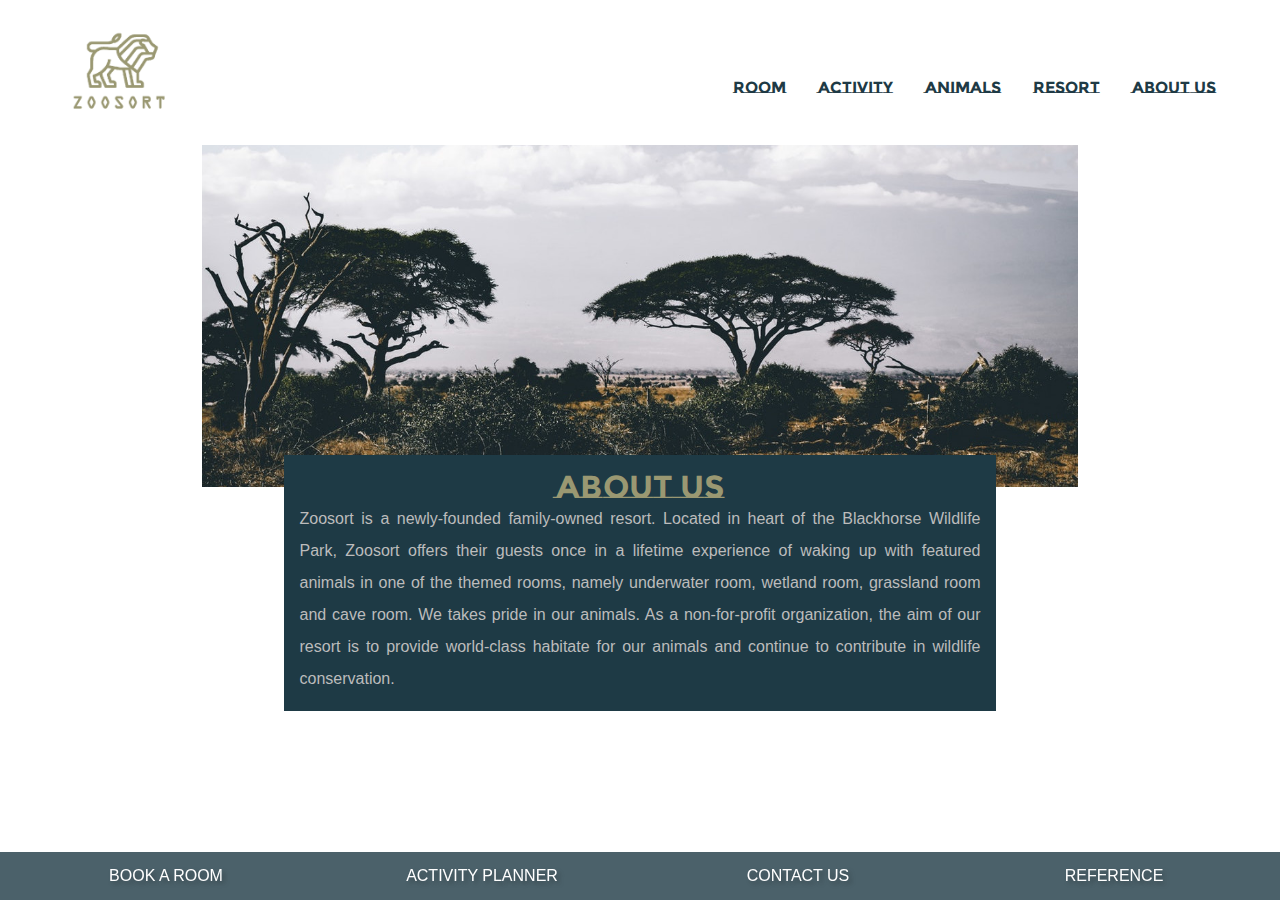
<file: about_us.html>
<!DOCTYPE html>
<html lang="en">
<head>
    <meta charset="UTF-8">
    <meta name="viewport" content="width=device-width, initial-scale=1.0">
    <meta http-equiv="X-UA-Compatible" content="ie=edge">
    <link rel="stylesheet" href="./css/style.css">
    <link href="https://fonts.googleapis.com/css?family=Montserrat+Subrayada&display=swap" rel="stylesheet">
    <title>About Us Zoosort</title>
</head>
<body>
    <main id="about_us">
    <header>
        <a href="./index.html"><img src="./images/logo3.png" alt="Zoosort logo"></a>
        <nav class="headernav">
            <ul>
                    <li><a href="./room.html">Room</a></li>
                    <li><a href="./activity.html">Activity</a></li>
                    <li><a href="./animals.html">Animals</a></li>
                    <li><a href="./resort.html">Resort</a></li>
                    <li><a href="./about_us.html">About Us</a></li>
            </ul>
        </nav>
    </header>

    <section class="content">
        
        <img src="./images/adventure-africa-bush-861339.jpg" alt="about_us">
        
        <section class="description">
        <p>About Us</p>
        <p>Zoosort is a newly-founded family-owned resort. 
        Located in heart of the Blackhorse Wildlife Park, Zoosort offers their guests once in a lifetime experience of waking up with featured animals in one of the themed rooms, namely underwater room, wetland room, grassland room and cave room. 
        We takes pride in our animals. As a non-for-profit organization, the aim of our resort is to provide world-class habitate for our animals and continue to contribute in wildlife conservation. </p>
        </section>
        
    </section>

    <footer>
        <nav class="foottool">
            <ul>
                <li><a id="book-now" href="#">BOOK A ROOM</a></li>
                <li><a id="activity-planner" href="#">ACTIVITY PLANNER</a></li>
                <li><a id="contact-us" href="#">CONTACT US</a></li>
                <li><a id="reference" href="#">REFERENCE</a></li>
            </ul>
        </nav>
    </footer>

    </main>


    <script src="./js/jquery-3.4.1.min.js"></script>
    <script src="./js/script.js"></script>
    <script src="./js/scrollClass.min.js"></script>
    
</body>
</html>
</file>
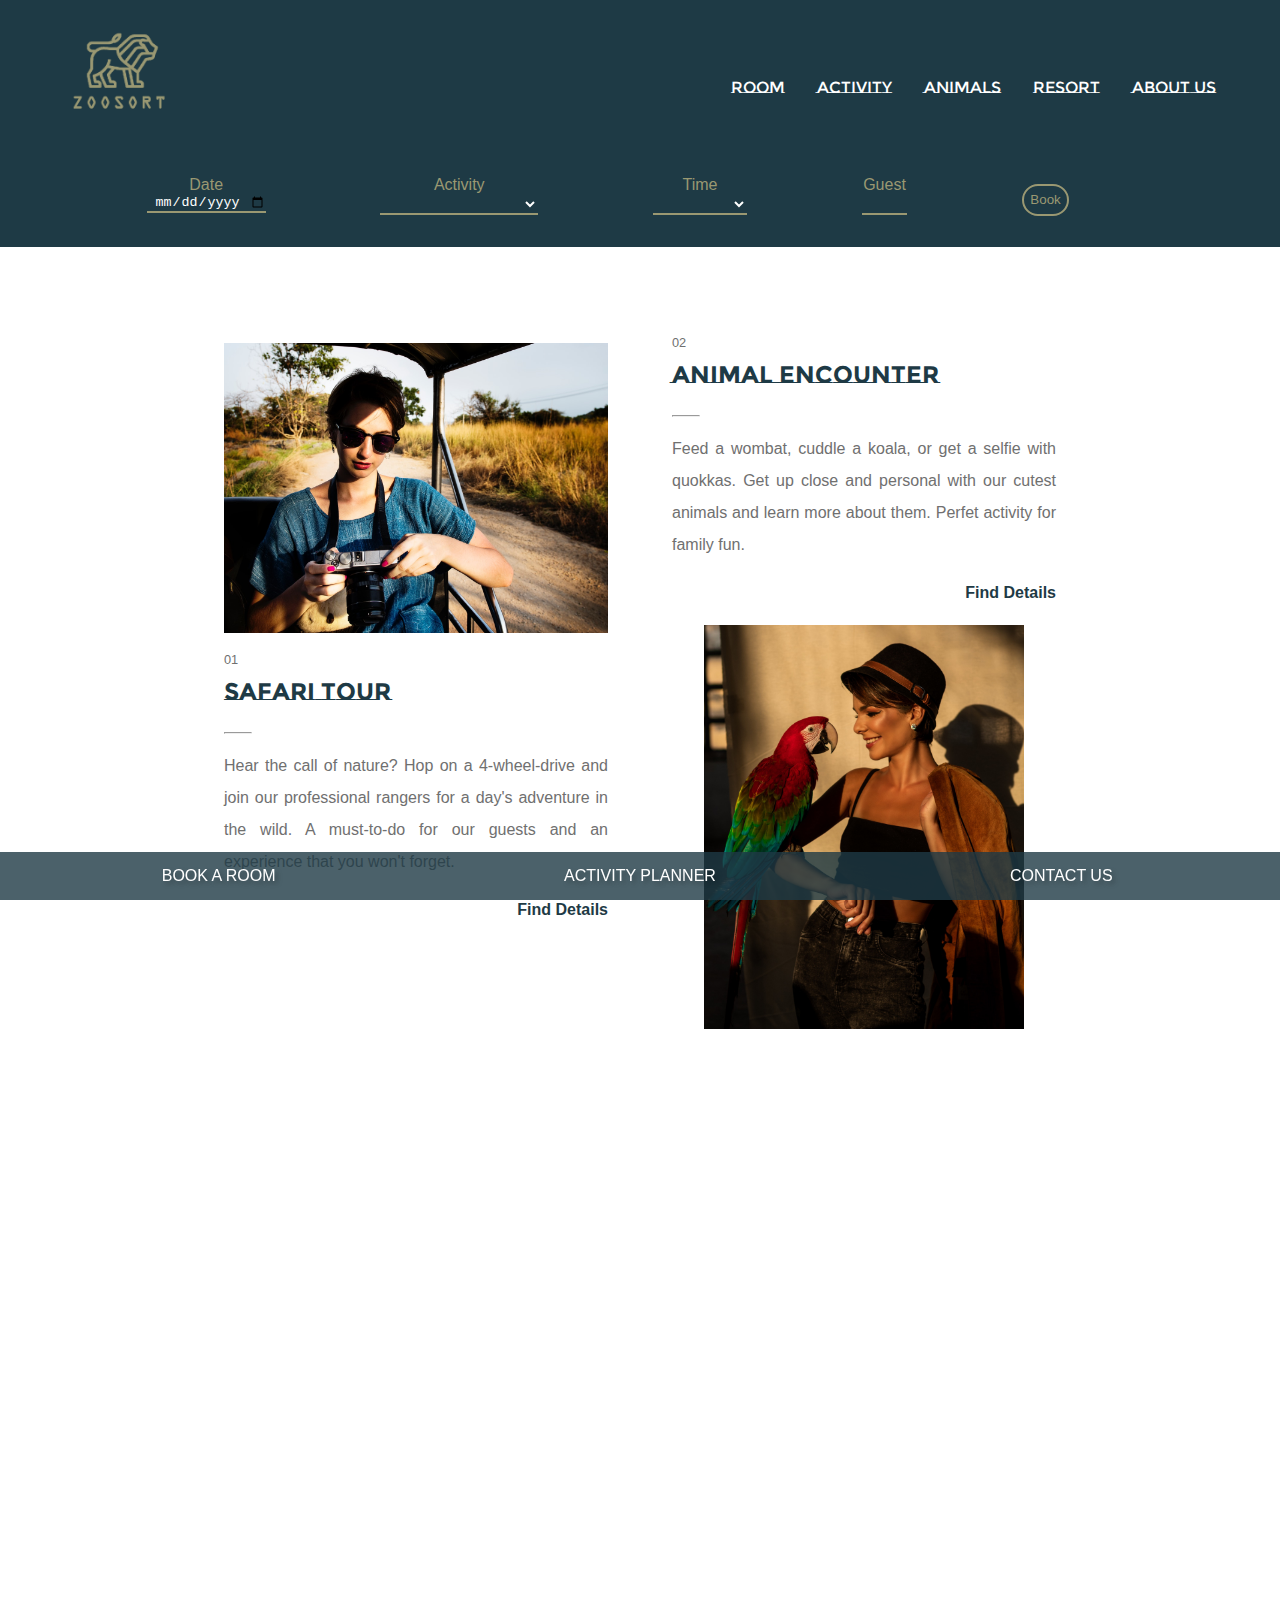
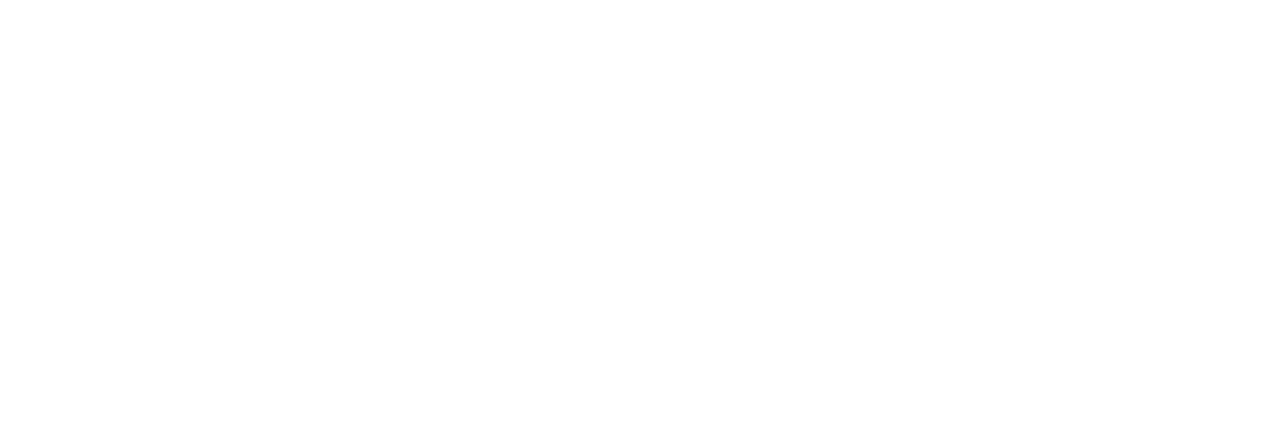
<file: activity.html>
<!DOCTYPE html>
<html lang="en">

<head>
    <meta charset="UTF-8">
    <meta name="viewport" content="width=device-width, initial-scale=1.0">
    <meta http-equiv="X-UA-Compatible" content="ie=edge">
    <link rel="stylesheet" href="./css/style.css">
    <link href="https://fonts.googleapis.com/css?family=Montserrat+Subrayada&display=swap" rel="stylesheet">
    <title>Activities Zoosort</title>
</head>

<body>
    <main id="product-list">
        <header>
            <a href="./index.html"><img src="./images/logo3.png" alt="Zoosort logo"></a>
            <nav class="headernav">
                <ul>
                    <li><a href="./room.html">Room</a></li>
                    <li><a href="./activity.html">Activity</a></li>
                    <li><a href="./animals.html">Animals</a></li>
                    <li><a href="./resort.html">Resort</a></li>
                    <li><a href="./about_us.html">About Us</a></li>
                </ul>
            </nav>
        </header>

        <form>
            <div id="booking-form">
                <div class="form-item">
                    <label for="form-activity-date">Date</label><br>
                    <input type="date" id="activity-date">
                </div>

                <div class="form-item">
                    <label for="form-activity_type">Activity</label><br>
                    <select name="form-activity_type" id="form-activity_type">
                        <option></option>
                        <option>Safari Tour</option>
                        <option>Animal Encounter</option>
                        <option>Zookeeper Experience</option>
                        <option>Wildlife Hospital Tour</option>

                    </select>
                </div>

                <div class="form-item">
                    <label for="form-activity-time">Time</label><br>
                    <select name="form-activity-time" id="form-activity-time">
                        <option></option>
                        <option value="10:00-12:00">10:00-12:00</option>
                        <option value="12:00-14:00">12:00-14:00</option>
                        <option value="14:00-16:00">14:00-16:00</option>
                        <option value="16:00-18:00">16:00-18:00</option>
                    </select>
                </div>

                <div class="form-item">
                    <label for="form-number-of-guest">Guest</label><br>
                    <input type="number" id="form-number-of-guest" min="1" max="4">
                </div>

                <div class="form-item">
                    <input type="button" id="form-availability" value="Book"
                        onclick="getActivityDetails()">
                </div>
            </div>
        </form>

        <section class="content">
            <article class="list-page-product" data-scroll-class="fadeInBottom">
                <a href="./safari_tour.html">
                    <section class="overlay-container">
                        <img class="list-page-product-img-1" src="./images/active-activity-adult-386136.jpg"
                            alt="safari-tour">
                        <div class="overlay">
                            <p class="overlay_text">Find More Details</p>
                        </div>
                    </section>
                    <p class="list-page-product-code">01</p>
                    <h1 class="list-page-product-name">Safari Tour</h1>
                    <hr>
                    <p class="list-page-product-discription">Hear the call of nature? Hop on a 4-wheel-drive and join
                        our professional rangers for a day's adventure in the wild. A must-to-do for our guests and an
                        experience that you won't forget.</p>
                    <p class="list-page-product-find-details">Find Details</p>
                </a>
            </article>

            <article class="list-page-product" data-scroll-class="fadeInBottom">
                <a href="animal_encounter.html">
                    <p class="list-page-product-code">02</p>
                    <h1 class="list-page-product-name">Animal Encounter</h1>
                    <hr>
                    <p class="list-page-product-discription">Feed a wombat, cuddle a koala, or get a selfie with
                        quokkas. Get up close and personal with our cutest animals and learn more about them. Perfet
                        activity for family fun. </p>
                    <p class="list-page-product-find-details">Find Details</p>
                    <section class="overlay-container">
                        <img class="list-page-product-img-2" src="./images/animal-animal-photography-avian-3029739.jpg"
                            alt="giraffe-encounter">
                        <div class="overlay">
                            <p class="overlay_text">Find More Details</p>
                        </div>
                    </section>
                </a>
            </article>

            <article class="list-page-product" data-scroll-class="fadeInBottom">
                <a href="zookeeper_experience.html">
                    <section class="overlay-container">
                        <img class="list-page-product-img-3" src="./images/alligator-animal-man-1868861.jpg"
                            alt="zookeeper-experience">
                        <div class="overlay">
                            <p class="overlay_text">Find More Details</p>
                        </div>
                    </section>
                    <p class="list-page-product-code">03</p>
                    <h1 class="list-page-product-name">Zookeeper Experience</h1>
                    <hr>
                    <p class="list-page-product-discription"> Have you ever wondered what a zookeeper's day is like?
                        Stop wondering and experience it yourself. Guided by our experienced zookeeper, you have the
                        opportunity to enter the enclosure to help to prepare the delicious food for the animals, give
                        them a pat and even a bath.</p>
                    <p class="list-page-product-find-details">Find Details</p>
                </a>
            </article>

            <article class="list-page-product" data-scroll-class="fadeInBottom">
                <a href="wildlife_hospital_tour.html">
                    <p class="list-page-product-code">04</p>
                    <h1 class="list-page-product-name">Wildlife Hospital Tour</h1>
                    <hr>
                    <p class="list-page-product-discription">Explore the behind scenes at Blackhorse Wildlife Hospital.
                        Learn more about the medical care available to wild animals, observe how precious wildlife are
                        saved in person and check out the rehabilitation areas. </p>
                    <p class="list-page-product-find-details">Find Details</p>
                    <section class="overlay-container">
                        <img class="list-page-product-img-4" src="./images/adult-care-close-up-1350591.jpg"
                            alt="wildlife-hospital">
                        <div class="overlay">
                            <p class="overlay_text">Find More Details</p>
                        </div>
                    </section>
                </a>
            </article>


        </section>

        <div id="scroll-down" data-scroll-class="fadeOutBottom">
            <img src="./images/arrow.png" alt="scroll-down-arrow">
            <p>Scroll Down</p>
        </div>

        <footer>
            <nav class="foottool">
                <ul>
                    <li><a id="book-now" href="#">BOOK A ROOM</a></li>
                    <li><a id="activity-planner" href="#">ACTIVITY PLANNER</a></li>
                    <li><a id="contact-us" href="#">CONTACT US</a></li>
                </ul>
            </nav>
        </footer>



    </main>


    <script src="./js/jquery-3.4.1.min.js"></script>
    <script src="./js/script.js"></script>
    <script src="./js/scrollClass.min.js"></script>
    <script>
        function getActivityDetails() {
            var activity_name = document.getElementById("form-activity_type").value;
            localStorage.setItem("activity_name", activity_name);
            var activity_date = document.getElementById("activity-date").value;
            localStorage.setItem("activity_date", activity_date);
            var activity_guests = document.getElementById("form-number-of-guest").value;
            localStorage.setItem("activity_guests", activity_guests);
            var activity_time = document.getElementById("form-activity-time").value;
            localStorage.setItem("activity_time",activity_time);
            window.alert("The activity has been booked and added to your planner.");
        }
    </script>
</body>

</html>
</file>
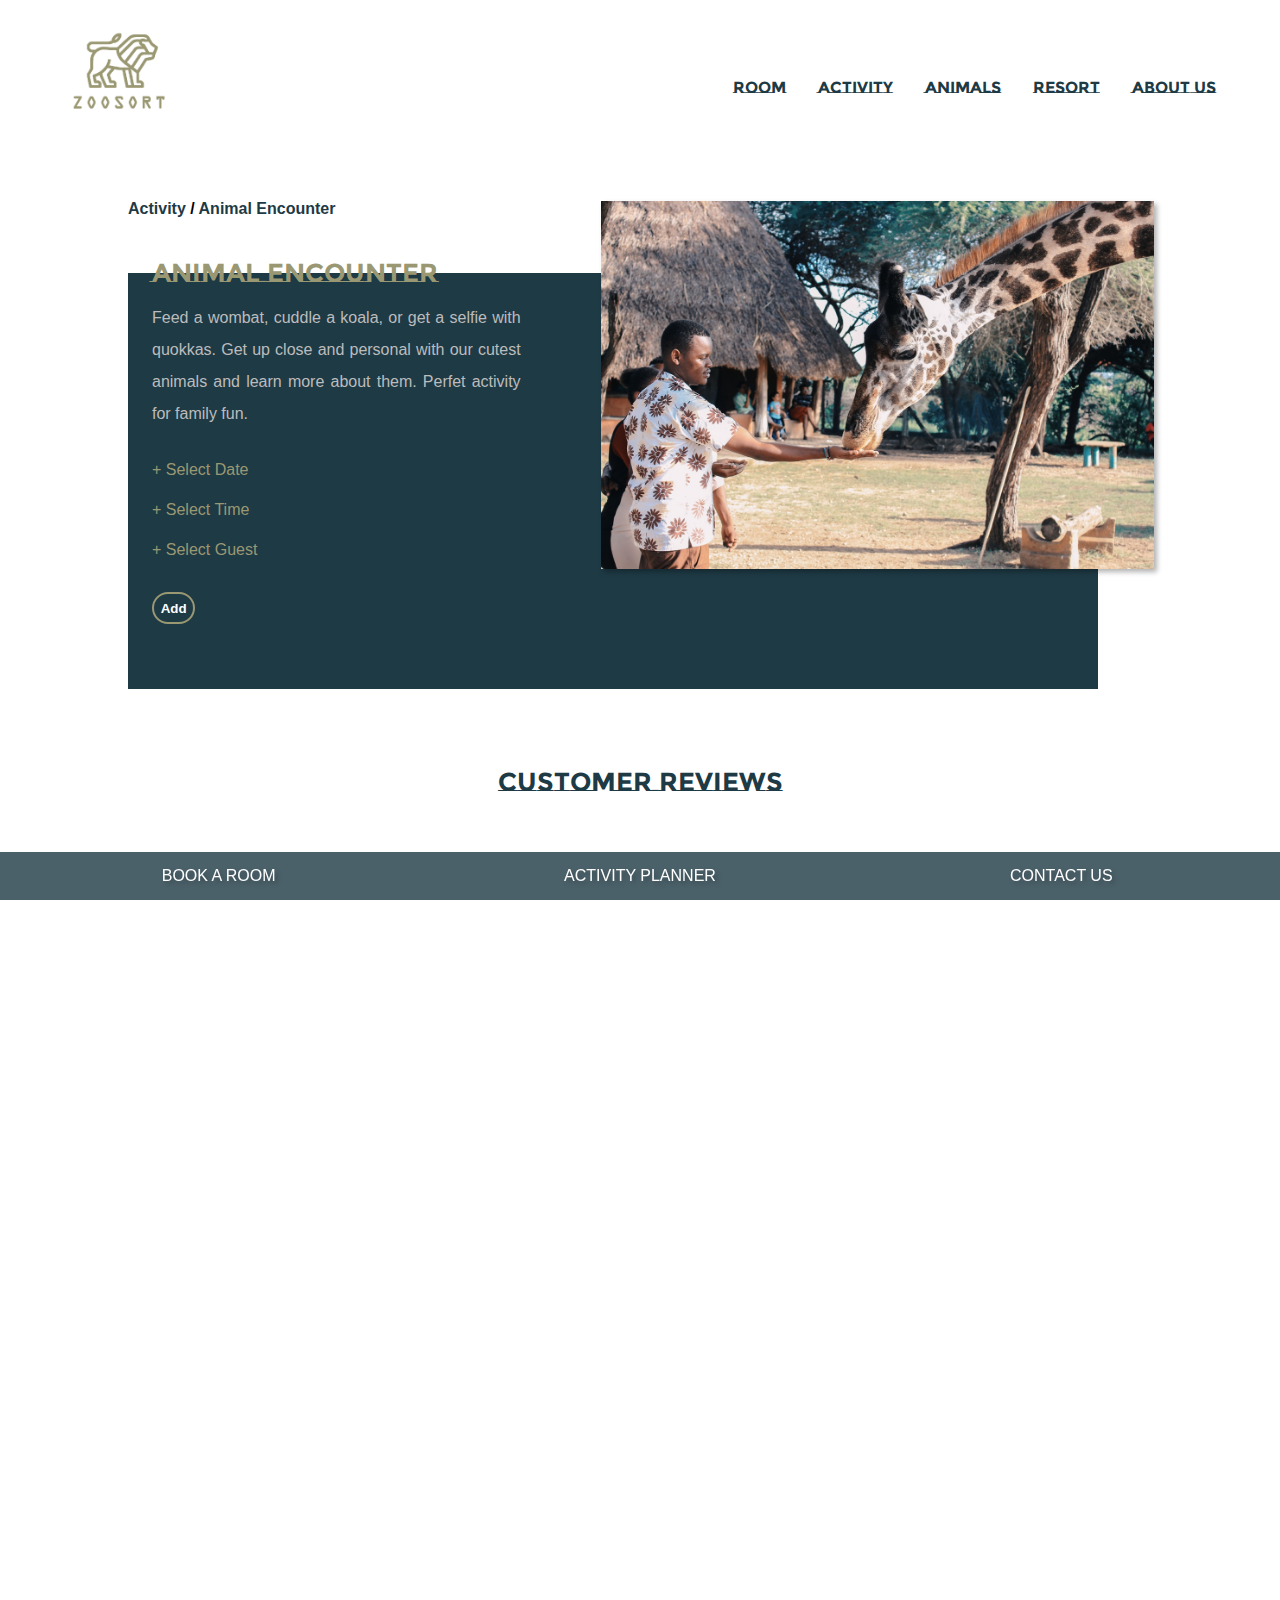
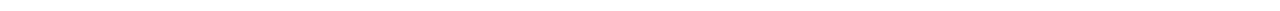
<file: animal_encounter.html>
<!DOCTYPE html>
<html lang="en">
<head>
    <meta charset="UTF-8">
    <meta name="viewport" content="width=device-width, initial-scale=1.0">
    <meta http-equiv="X-UA-Compatible" content="ie=edge">
    <link rel="stylesheet" href="./css/style.css">
    <link href="https://fonts.googleapis.com/css?family=Montserrat+Subrayada&display=swap" rel="stylesheet">
    <title>Animal Encounter Zoosort</title>
</head>
<body >
    <main id="product">
    <header>
        <a href="./index.html"><img src="./images/logo3.png" alt="Zoosort logo"></a>
        <nav class="headernav">
            <ul>
                    <li><a href="./room.html">Room</a></li>
                    <li><a href="./activity.html">Activity</a></li>
                    <li><a href="./animals.html">Animals</a></li>
                    <li><a href="./resort.html">Resort</a></li>
                    <li><a href="./about_us.html">About Us</a></li>
            </ul>
        </nav>
    </header>

    <section class="content">
        
        <nav class="breadcrumb-activity">
            <a href="./activity.html">Activity</a>
            <span>/</span>
            <a href="#">Animal Encounter</a>
        </nav>
        
        <article class="activity">
            
            <h1 id="activity-name">Animal Encounter</h1>

            <section>
                <p class="intro">Feed a wombat, cuddle a koala, or get a selfie with quokkas. Get up close and personal with our cutest animals and learn more about them. Perfet activity for family fun.</p>
                
                <div>
                    <a class="activity-booking" href="#"><p>Select Date</p></a>   
                    <input class="activity-booking-options"  type="date" id="activity-date">                   
                </div>
                
                <div>
                    <a class="activity-booking" href="#"><p>Select Time</p></a>
                    <div class="buttons"> 
                        <button type="button" class="activity-booking-options" value="10:00" onclick="getActivityTime(value)">10:00</button>
                        <button type="button" class="activity-booking-options" value="12:00" onclick="getActivityTime(value)">12:00</button>
                        <button type="button" class="activity-booking-options" value="14:00" onclick="getActivityTime(value)">14:00</button>
                        <button type="button" class="activity-booking-options" value="16:00" onclick="getActivityTime(value)">16:00</button>
                    </div>
                    
                </div>

                <div>
                    <a class="activity-booking" href="#"><p>Select Guest</p></a>
                    <input class="activity-booking-options" type="number" min="1" max="4" id="activity-guest">
                </div>

                <abbr title="Add selected tour to your Activity Planner"><input type="submit" value="Add"
                    class="book-button" onclick="getActivityDetails()">
                </abbr>

            </section>
            
            <div class="cycle-slideshow">
                <img src="./images/adult-adventure-africa-1670732.jpg" alt="animal-encounter-giraffe">
                <img src="./images/animal-animal-photography-bird-3114956.jpg" alt="animal-encounter-birds">
                <img src="./images/adorable-animal-attractive-1462634.jpg" alt="animal-encounter-rabit">
            </div>

        </article>
        <article class="customer-review">
            <h1>Customer Reviews</h1>

            <div class="review-details" data-scroll-class="fadeIn">
                <div class="reviewer-info">
                    <section>
                        <p>Alice Rosewood</p>
                        <p>Seattle USA</p>
                        <p>28 Oct 2019</p>
                    </section>
                </div>

                <div class="review">
                    <img class="star" src="./images/star.png" alt="star">
                    <img class="star" src="./images/star.png" alt="star">
                    <img class="star" src="./images/star.png" alt="star">
                    <img class="star" src="./images/star.png" alt="star">
                    <img class="star" src="./images/star.png" alt="star">
                    <p>Aboslutely loved it! I have been an animal lover for my whole lifehood. I wanted to be a zookeeper since I was a kid. When my friend Jane told me about this place, I booked straight away and it turned out one of my best travel experience. Our ranger James is very professional and helpfule. Definetly recommend it!</p>
                </div>
            </div>

            <div class="review-details" data-scroll-class="fadeIn">
                    <div class="reviewer-info">
                        <section>
                            <p>Alice Rosewood</p>
                            <p>Seattle USA</p>
                            <p>28 Oct 2019</p>
                        </section>
                    </div>
    
                    <div class="review">
                        <img class="star" src="./images/star.png" alt="star">
                        <img class="star" src="./images/star.png" alt="star">
                        <img class="star" src="./images/star.png" alt="star">
                        <img class="star" src="./images/star.png" alt="star">
                        <img class="star" src="./images/star.png" alt="star">
                        <p>Aboslutely loved it! I have been an animal lover for my whole lifehood. I wanted to be a zookeeper since I was a kid. When my friend Jane told me about this place, I booked straight away and it turned out one of my best travel experience. Our ranger James is very professional and helpfule. Definetly recommend it!</p>
                    </div>
                </div>


                <div class="review-details" data-scroll-class="fadeIn">
                        <div class="reviewer-info">
                            <section>
                                <p>Alice Rosewood</p>
                                <p>Seattle USA</p>
                                <p>28 Oct 2019</p>
                            </section>
                        </div>
        
                        <div class="review">
                            <img class="star" src="./images/star.png" alt="star">
                            <img class="star" src="./images/star.png" alt="star">
                            <img class="star" src="./images/star.png" alt="star">
                            <img class="star" src="./images/star.png" alt="star">
                            <img class="star" src="./images/star.png" alt="star">
                            <p>Aboslutely loved it! I have been an animal lover for my whole lifehood. I wanted to be a zookeeper since I was a kid. When my friend Jane told me about this place, I booked straight away and it turned out one of my best travel experience. Our ranger James is very professional and helpfule. Definetly recommend it!</p>
                        </div>
                    </div>

        </article>
    </section>

    <footer>
        <nav class="foottool">
            <ul>
                <li><a id="book-now" href="#">BOOK A ROOM</a></li>
                <li><a id="activity-planner" href="#">ACTIVITY PLANNER</a></li>
                <li><a id="contact-us" href="#">CONTACT US</a></li>
            </ul>
        </nav>
    </footer>

    

    </main>

    <script>
        function getActivityTime(value){
            var activity_name = value;
            localStorage.setItem("activity_time",value);
        }
    
        function getActivityDetails(){
            var activity_name = document.getElementById("activity-name").textContent;
            localStorage.setItem("activity_name", activity_name);
            var activity_date = document.getElementById("activity-date").value;
            localStorage.setItem("activity_date",activity_date);
            var activity_guests = document.getElementById("activity-guest").value;
            localStorage.setItem("activity_guests",activity_guests);
            window.alert("The activity has been added to your planner.");
        }
    </script>
    <script src="./js/jquery-3.4.1.min.js"></script>
    <script src="./js/jquery.cycle2.min.js"></script>
    <script src="./js/script.js"></script>
    <script src="./js/scrollClass.min.js"></script>
</body>
</html>
</file>
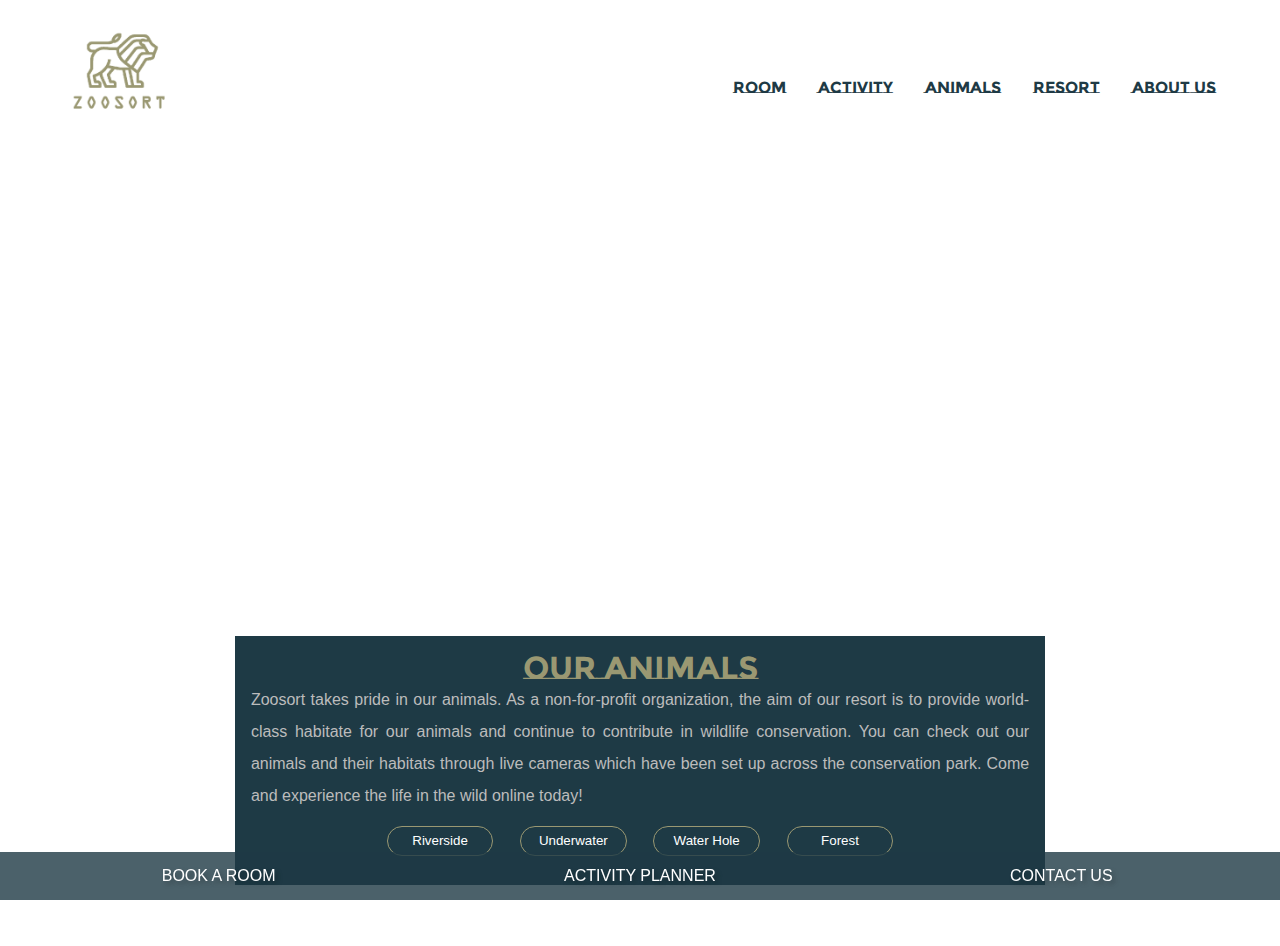
<file: animals.html>
<!DOCTYPE html>
<html lang="en">
<head>
    <meta charset="UTF-8">
    <meta name="viewport" content="width=device-width, initial-scale=1.0">
    <meta http-equiv="X-UA-Compatible" content="ie=edge">
    <link rel="stylesheet" href="./css/style.css">
    <link href="https://fonts.googleapis.com/css?family=Montserrat+Subrayada&display=swap" rel="stylesheet">
    <title>Our Animals Zoosort</title>
</head>
<body>
    <main id="animals">
    <header>
        <a href="./index.html"><img src="./images/logo3.png" alt="Zoosort logo"></a>
        <nav class="headernav">
            <ul>
                    <li><a href="./room.html">Room</a></li>
                    <li><a href="./activity.html">Activity</a></li>
                    <li><a href="./animals.html">Animals</a></li>
                    <li><a href="./resort.html">Resort</a></li>
                    <li><a href="./about_us.html">About Us</a></li>
            </ul>
        </nav>
    </header>

    <section class="content">
        
        <iframe id="live-video" width="1080" height="608"  src="https://www.youtube.com/embed/c4C1c4z8hTQ?controls=0&rel=0&autoplay=1&mute=1" frameborder="0" allow="autoplay; encrypted-media" allowfullscreen></iframe>
        
        <section class="description">
        <p>Our Animals</p>
        <p>Zoosort takes pride in our animals. As a non-for-profit organization, the aim of our resort is to provide world-class habitate for our animals and continue to contribute in wildlife conservation. 
        You can check out our animals and their habitats through live cameras which have been set up across the conservation park. Come and experience the life in the wild online today!</p>
        <div class="video-buttons"> 
            <button class="video-button-1" type="button">Riverside</button>
            <button class="video-button-2" type="button">Underwater</button>
            <button class="video-button-3" type="button">Water Hole</button>
            <button class="video-button-4" type="button">Forest</button>
        </div>
        </section>
        
    </section>

    <footer>
        <nav class="foottool">
            <ul>
                <li><a id="book-now" href="#">BOOK A ROOM</a></li>
                <li><a id="activity-planner" href="#">ACTIVITY PLANNER</a></li>
                <li><a id="contact-us" href="#">CONTACT US</a></li>
            </ul>
        </nav>
    </footer>

    

    </main>


    <script src="./js/jquery-3.4.1.min.js"></script>
    <script src="./js/script.js"></script>
    <script src="./js/scrollClass.min.js"></script>
    
</body>
</html>
</file>
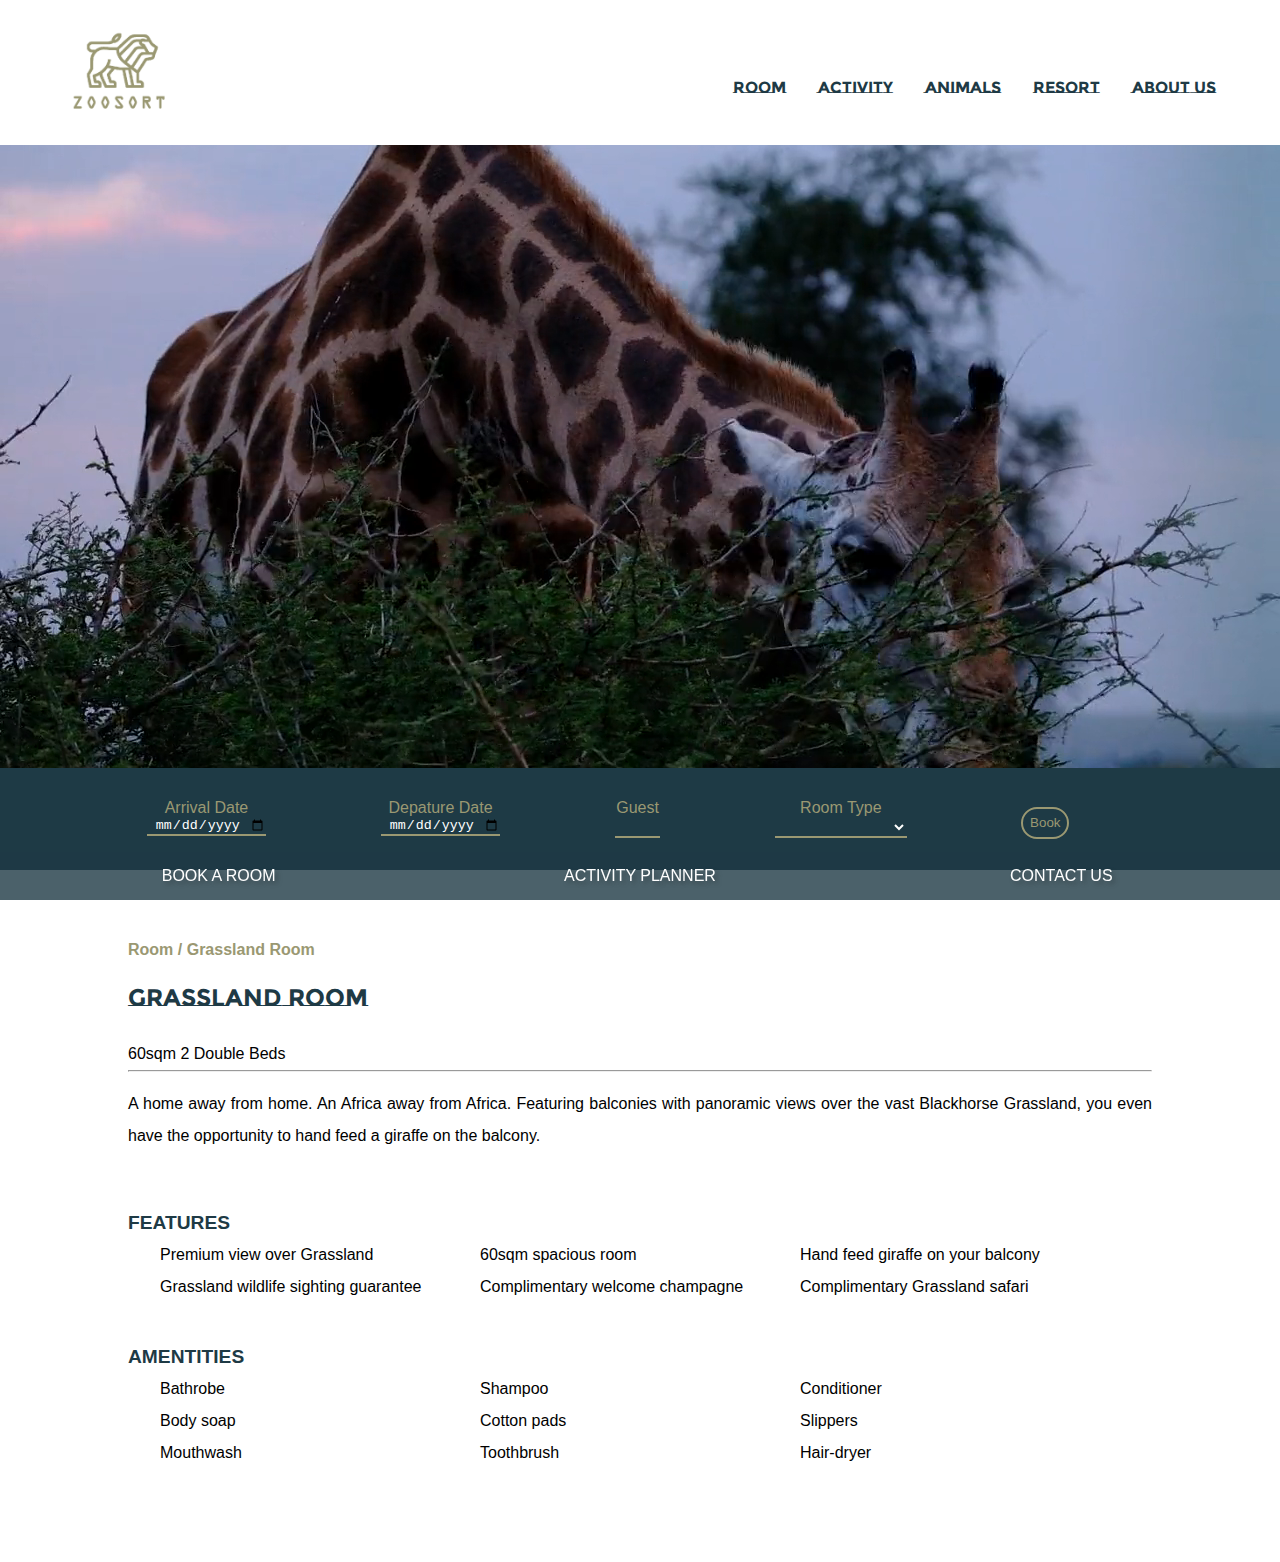
<file: grassland_room.html>
<!DOCTYPE html>
<html lang="en">
<head>
    <meta charset="UTF-8">
    <meta name="viewport" content="width=device-width, initial-scale=1.0">
    <meta http-equiv="X-UA-Compatible" content="ie=edge">
    <link rel="stylesheet" href="./css/style.css">
    <link href="https://fonts.googleapis.com/css?family=Montserrat+Subrayada&display=swap" rel="stylesheet">
    <title>Grassland Room Zoosort</title>
</head>
<body >
    <main id="product">
    <header>
        <a href="./index.html"><img src="./images/logo3.png" alt="Zoosort logo"></a>
        <nav class="headernav">
            <ul>
                    <li><a href="./room.html">Room</a></li>
                    <li><a href="./activity.html">Activity</a></li>
                    <li><a href="./animals.html">Animals</a></li>
                    <li><a href="./resort.html">Resort</a></li>
                    <li><a href="./about_us.html">About Us</a></li>
            </ul>
        </nav>
    </header>

    <section class="video-container">
    <video autoplay muted loop >
            <source src="./images/Pexels-Videos-2178545.mp4" type="video/mp4">
    </video>
    </section>
   

    <form>
        <div id="booking-form">
        <div class="form-item">
            <label for="form-arrival-date">Arrival Date</label><br>
            <input type="date" id="form-arrival-date">
        </div>

        <div class="form-item">
                <label for="form-depature-date">Depature Date</label><br>
                <input type="date" id="form-depature-date">
            </div>

        <div class="form-item">
            <label for="form-number-of-guest">Guest</label><br>
            <input type="number" id="form-number-of-guest" min="1" max="4">
        </div>

        <div class="form-item">
                <label for="form-room_type">Room Type</label><br>
                <select name="form-room_type" id="form-room_type">
                    <option></option>
                    <option>Underwater Room</option>
                    <option>Wetland Room</option>
                    <option>Cave Room</option>
                    <option>Grassland Room</option>
                </select>
        </div>

        <div class="form-item">
            <input type="button" id="form-availability" value="Book" onclick="window.alert('Your room has been booked.')">
        </div>
        </div>
    </form>

    <section class="content">
        
        <nav class="breadcrumb">
            <a href="./room.html">Room</a>
            <p>/</p>
            <a href="#">Grassland Room</a>
        </nav>
        
        <article class="product">
            
            <h1 class="list-page-product-name">Grassland Room</h1>
            <p>60sqm 2 Double Beds</p>
            <hr>
            <p class="list-page-product-discription">A home away from home. An Africa away from Africa. Featuring balconies with panoramic views over the vast Blackhorse Grassland, you even have the opportunity to hand feed a giraffe on the balcony.</p>
            <section class="product-details">
                <p>Features</p>
                <ul>
                    <li>Premium view over Grassland</li>
                    <li>60sqm spacious room</li>
                    <li>Hand feed giraffe on your balcony</li>
                    <li>Grassland wildlife sighting guarantee</li>
                    <li>Complimentary welcome champagne</li>
                    <li>Complimentary Grassland safari</li>
                </ul>
                <p>Amentities</p>
                <ul>
                    <li>Bathrobe</li>
                    <li>Shampoo</li>
                    <li>Conditioner</li>
                    <li>Body soap</li>
                    <li>Cotton pads</li>
                    <li>Slippers</li>
                    <li>Mouthwash</li>
                    <li>Toothbrush</li>
                    <li>Hair-dryer</li>
                </ul>
            </section>        
        </article>
    </section>

    <footer>
        <nav class="foottool">
            <ul>
                <li><a id="book-now" href="#">BOOK A ROOM</a></li>
                <li><a id="activity-planner" href="#">ACTIVITY PLANNER</a></li>
                <li><a id="contact-us" href="#">CONTACT US</a></li>
            </ul>
        </nav>
    </footer>

    

    </main>


    <script src="./js/jquery-3.4.1.min.js"></script>
    <script src="./js/script.js"></script>
    <script src="./js/scrollClass.min.js"></script>
</body>
</html>
</file>
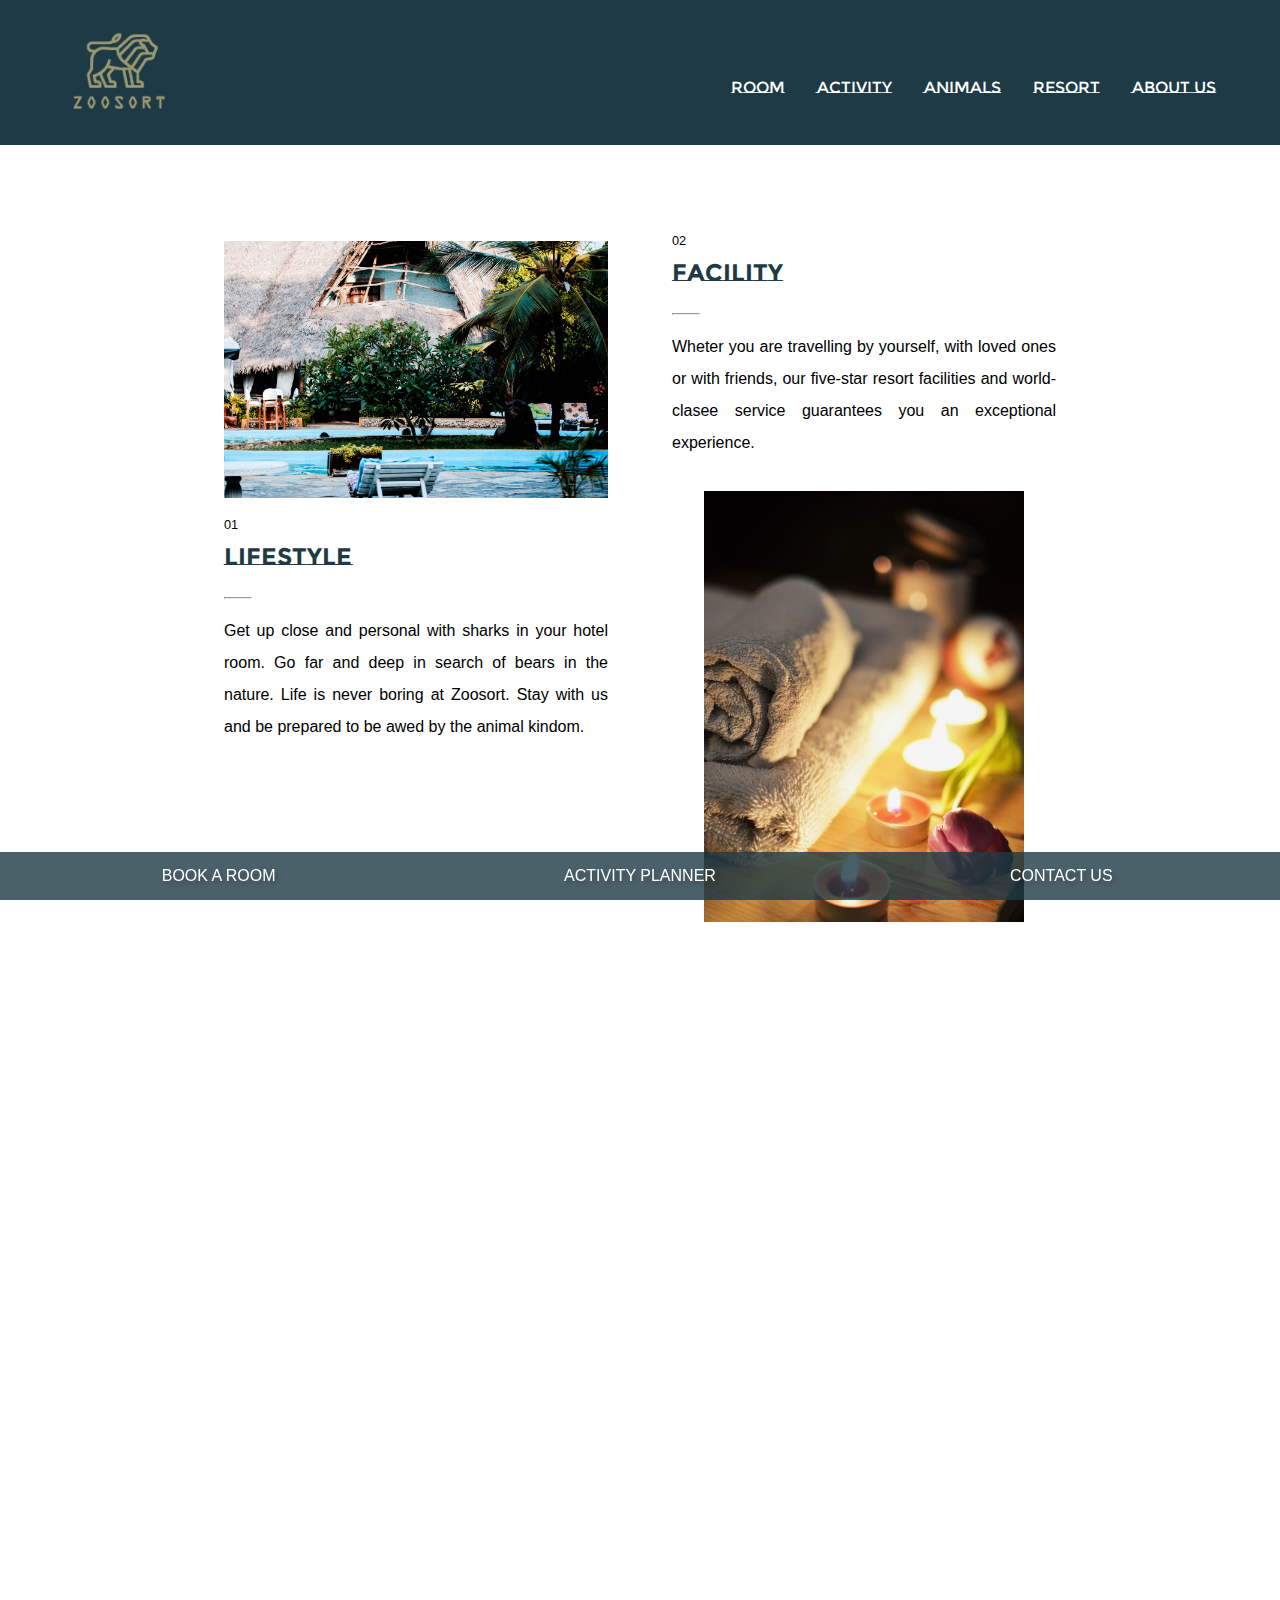
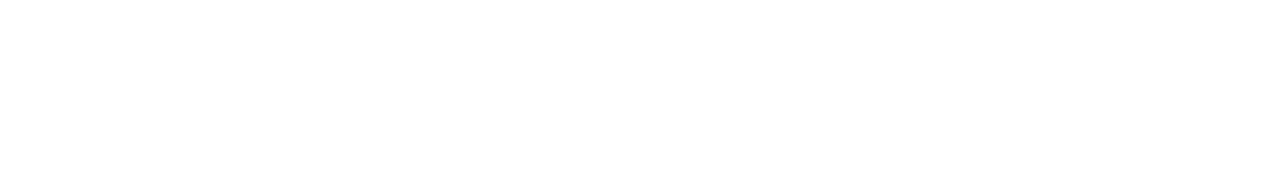
<file: resort.html>
<!DOCTYPE html>
<html lang="en">
<head>
    <meta charset="UTF-8">
    <meta name="viewport" content="width=device-width, initial-scale=1.0">
    <meta http-equiv="X-UA-Compatible" content="ie=edge">
    <link rel="stylesheet" href="./css/style.css">
    <link href="https://fonts.googleapis.com/css?family=Montserrat+Subrayada&display=swap" rel="stylesheet">
    <title>Resort Zoosort</title>
</head>
<body >
    <main id="product-list">
    <header>
        <a href="./index.html"><img src="./images/logo3.png" alt="Zoosort logo"></a>
        <nav class="headernav">
            <ul>
                    <li><a href="./room.html">Room</a></li>
                    <li><a href="./activity.html">Activity</a></li>
                    <li><a href="./animals.html">Animals</a></li>
                    <li><a href="./resort.html">Resort</a></li>
                    <li><a href="./about_us.html">About Us</a></li>
            </ul>
        </nav>
    </header>

    <section class="content">
        <article class="list-page-product" data-scroll-class="fadeInBottom">
                <figure>
                    <img class="list-page-product-img-1" src="./images/beach-building-daylight-1714975.jpg" alt="hotel-pic">
                </figure>
                <p class="list-page-product-code">01</p>
                <h1 class="list-page-product-name">Lifestyle</h1>
                <hr>
                <p class="list-page-product-discription">Get up close and personal with sharks in your hotel room. Go far and deep in search of bears in the nature. Life is never boring at Zoosort. Stay with us and be prepared to be awed by the animal kindom.</p>
        </article>

        <article class="list-page-product" data-scroll-class="fadeInBottom">
                <p class="list-page-product-code">02</p>
                <h1 class="list-page-product-name">Facility</h1>
                <hr>
                <p class="list-page-product-discription">Wheter you are travelling by yourself, with loved ones or with friends, our five-star resort facilities and world-clasee service guarantees you an exceptional experience. </p>
                <figure>
                    <img class="list-page-product-img-2" src="./images/aromatherapy-ayurveda-b-3188.jpg" alt="hotel-pic-2">
                </figure>
        </article>

        <article class="list-page-product" data-scroll-class="fadeInBottom">
                <figure>
                    <img class="list-page-product-img-3" src="./images/architecture-dining-furniture-1581384.jpg" alt="hotel-dinning">
                </figure>
                <p class="list-page-product-code">03</p>
                <h1 class="list-page-product-name">Dinning Options</h1>
                <hr>
                <p class="list-page-product-discription">From casual picnics in the forest, to 5-course degustation underwater, we have 9 unique dinning experiences for you to choose from. No matter what your tastes or budgets are, we can cater for you.</p>
        </article> 

        <article class="list-page-product" data-scroll-class="fadeInBottom">
                <p class="list-page-product-code">04</p>
                <h1 class="list-page-product-name">Travel Guide</h1>
                <hr>
                <p class="list-page-product-discription">Getting to Zoosort is easy. We provide free airport transfer to all our guests. Simply let us know that you need a life and we will take care of the rest from there. </p>
                <figure>
                    <img class="list-page-product-img-4" src="./images/aircraft-aircraft-wing-airplane-2007401.jpg" alt="how-to-get-here">
                </figure>
        </article> 

        
    </section>
    
    <div id="scroll-down" data-scroll-class="fadeOutBottom">
        <img src="./images/arrow.png" alt="scroll-down-arrow">
        <p>Scroll Down</p>
    </div>


    <footer>
        <nav class="foottool">
            <ul>
                <li><a id="book-now" href="#">BOOK A ROOM</a></li>
                <li><a id="activity-planner" href="#">ACTIVITY PLANNER</a></li>
                <li><a id="contact-us" href="#">CONTACT US</a></li>
            </ul>
        </nav>
    </footer>

    

    </main>


    <script src="./js/jquery-3.4.1.min.js"></script>
    <script src="./js/script.js"></script>
    <script src="./js/scrollClass.min.js"></script>
</body>
</html>
</file>
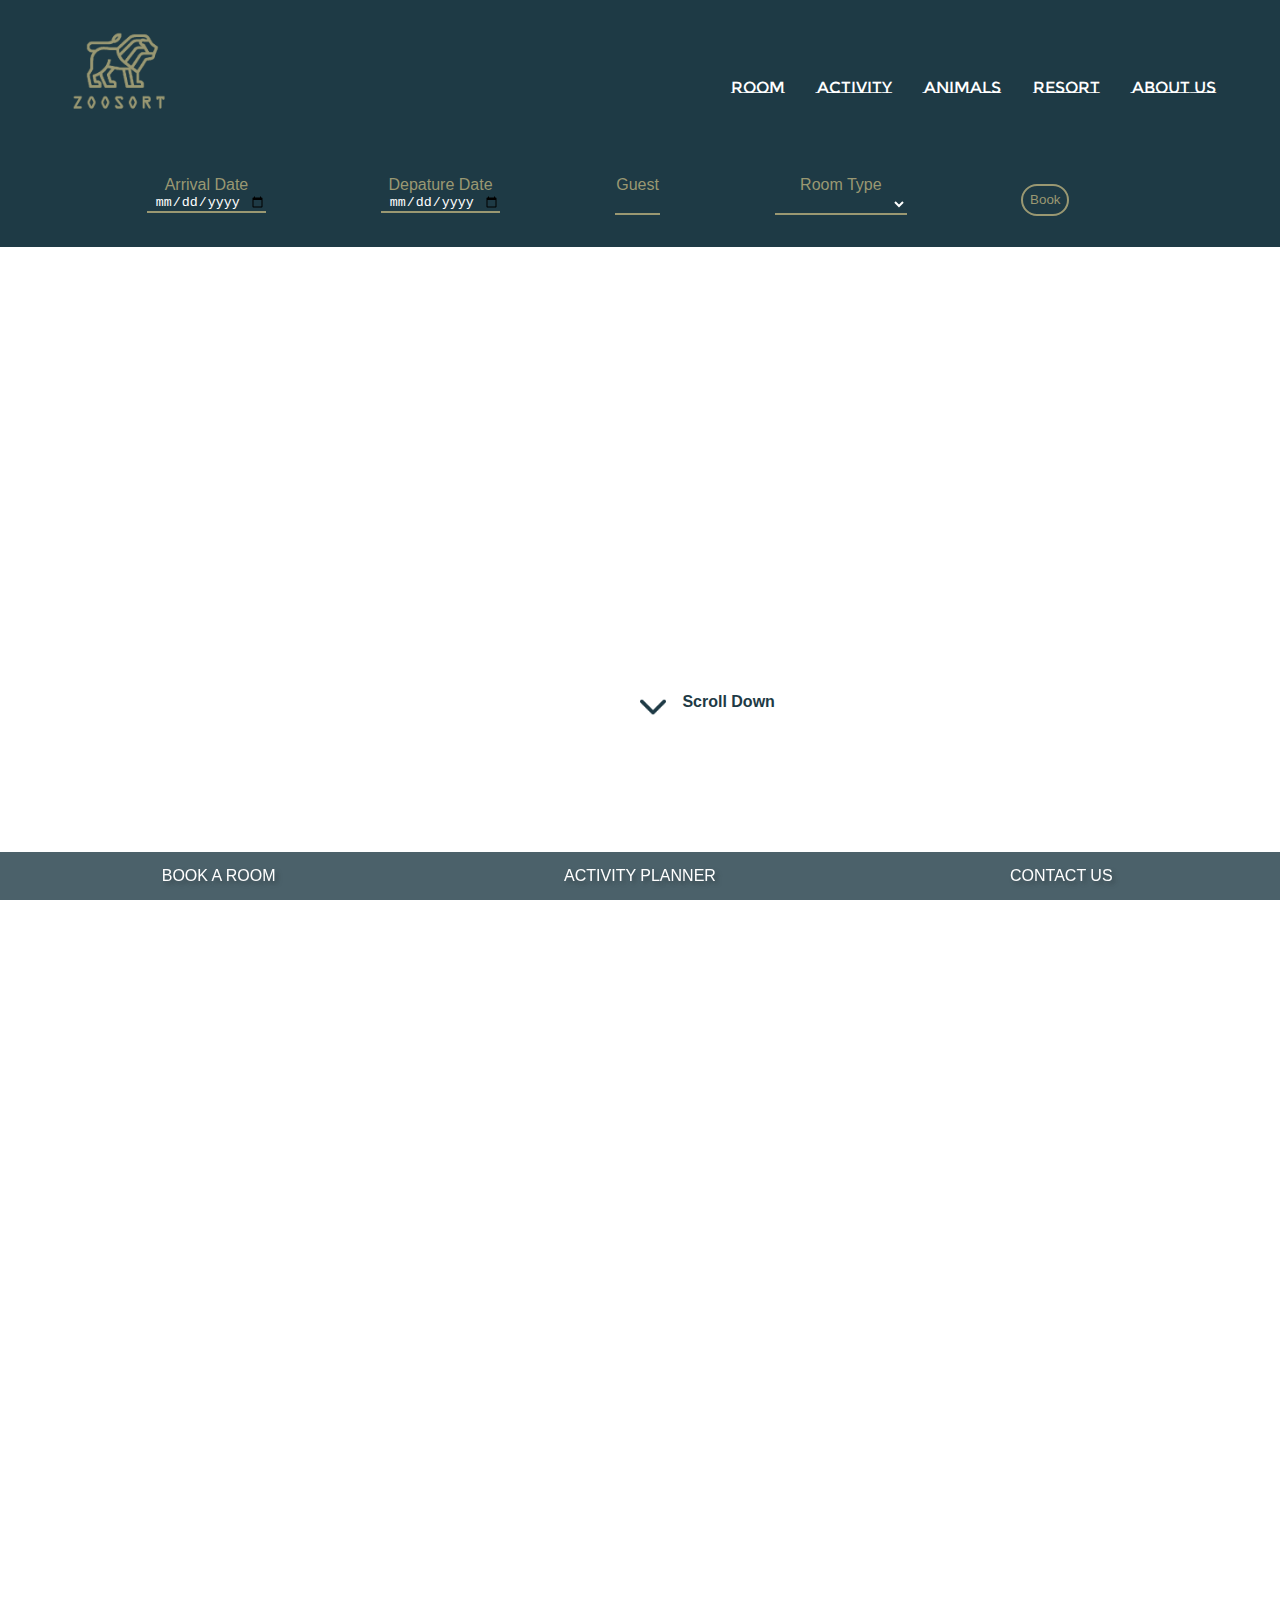
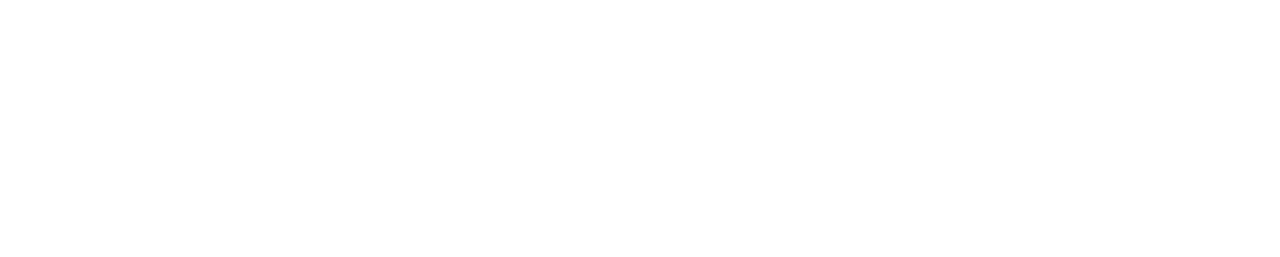
<file: room.html>
<!DOCTYPE html>
<html lang="en">
<head>
    <meta charset="UTF-8">
    <meta name="viewport" content="width=device-width, initial-scale=1.0">
    <meta http-equiv="X-UA-Compatible" content="ie=edge">
    <link rel="stylesheet" href="./css/style.css">
    <link href="https://fonts.googleapis.com/css?family=Montserrat+Subrayada&display=swap" rel="stylesheet">
    <title>Rooms Zoosort</title>
</head>
<body >
    <main id="product-list">
    <header>
        <a href="./index.html"><img src="./images/logo3.png" alt="Zoosort logo"></a>
        <nav class="headernav">
            <ul>
                    <li><a href="./room.html">Room</a></li>
                    <li><a href="./activity.html">Activity</a></li>
                    <li><a href="./animals.html">Animals</a></li>
                    <li><a href="./resort.html">Resort</a></li>
                    <li><a href="./about_us.html">About Us</a></li>
            </ul>
        </nav>
    </header>

    <form>
        <div id="booking-form">
        <div class="form-item">
            <label for="form-arrival-date">Arrival Date</label><br>
            <input type="date" id="form-arrival-date">
        </div>

        <div class="form-item">
                <label for="form-depature-date">Depature Date</label><br>
                <input type="date" id="form-depature-date">
            </div>

        <div class="form-item">
            <label for="form-number-of-guest">Guest</label><br>
            <input type="number" id="form-number-of-guest" min="1" max="4">
        </div>

        <div class="form-item">
                <label for="form-room_type">Room Type</label><br>
                <select name="form-room_type" id="form-room_type">
                    <option></option>
                    <option>Underwater Room</option>
                    <option>Wetland Room</option>
                    <option>Cave Room</option>
                    <option>Grassland Room</option>
                </select>
        </div>

        <div class="form-item">
            <input type="button" id="form-availability" value="Book" onclick="window.alert('Your room has been booked.')">
        </div>
        </div>
    </form>

    <section class="content">
        <article class="list-page-product" data-scroll-class="fadeInBottom">
            <a href="underwater_room.html">
                <section class="overlay-container">
                    <img class="list-page-product-img-1" src="./images/animals-deep-ocean-deep-sea-130621.jpg" alt="underwater">
                    <div class="overlay">
                        <p class="overlay_text">Find More Details</p>
                    </div>
                </section>
                <p class="list-page-product-code">01</p>
                <h1 class="list-page-product-name">Underwater Room</h1>
                <hr>
                <p class="list-page-product-discription">Relax in the sea has never been this easy. Featured floor to ceiling windows allow an imersive view of the underwater world from your bed.</p>
                <p class="list-page-product-find-details">Find Details</p>
            </a>
        </article>

        <article class="list-page-product" data-scroll-class="fadeInBottom">
            <a href="wetland_room.html">
                <p class="list-page-product-code">02</p>
                <h1 class="list-page-product-name">Wetland Room</h1>
                <hr>
                <p class="list-page-product-discription">Obsessed with flamingos? This is the best place to be in the world. Located right next to the Flamingo Lake, you will enjoy a prepium view over Blackhorse Wetland and these lovely pink feathered birds.</p>
                <p class="list-page-product-find-details">Find Details</p>
                <section class="overlay-container">
                        <img class="list-page-product-img-2" src="./images/animals-black-background-colors-1327405-2.jpg" alt="wetland">
                    <div class="overlay">
                        <p class="overlay_text">Find More Details</p>
                    </div>
                </section>
            </a>
        </article>

        <article class="list-page-product" data-scroll-class="fadeInBottom">
            <a href="cave_room.html">
                <section class="overlay-container">
                        <img class="list-page-product-img-3" src="./images/animal-cheetah-feline-2553357.jpg" alt="cave">
                    <div class="overlay">
                        <p class="overlay_text">Find More Details</p>
                    </div>
                </section>
                <p class="list-page-product-code">03</p>
                <h1 class="list-page-product-name">Cave Room</h1>
                <hr>
                <p class="list-page-product-discription"> Are you an animal lover or a thrill seaker? Adjoined to a variety of habitats across Zoosort, a glass wall is all between you and the most fierce animals in the world. </p>
                <p class="list-page-product-find-details">Find Details</p>
            </a>
            </article> 

        <article class="list-page-product" data-scroll-class="fadeInBottom">
            <a href="grassland_room.html">
                <p class="list-page-product-code">04</p>
                <h1 class="list-page-product-name">Grassland Room</h1>
                <hr>
                <p class="list-page-product-discription">A home away from home. An Africa away from Africa. Featuring balconies with panoramic views over the vast Blackhorse Grassland, you even have the opportunity to hand feed a giraffe on the balcony. </p>
                <p class="list-page-product-find-details">Find Details</p>
                <section class="overlay-container">
                        <img class="list-page-product-img-4" src="./images/africa-animal-bush-2387872.jpg" alt="grassland">
                    <div class="overlay">
                        <p class="overlay_text">Find More Details</p>
                    </div>
                </section>
            </a>    
        </article> 

    </section>

    <div id="scroll-down" data-scroll-class="fadeOutBottom">
        <img src="./images/arrow.png" alt="scroll-down-arrow">
        <p>Scroll Down</p>
    </div>

    <footer>
        <nav class="foottool">
            <ul>
                <li><a id="book-now" href="#">BOOK A ROOM</a></li>
                <li><a id="activity-planner" href="#">ACTIVITY PLANNER</a></li>
                <li><a id="contact-us" href="#">CONTACT US</a></li>
            </ul>
        </nav>
    </footer>

    

    </main>


    <script src="./js/jquery-3.4.1.min.js"></script>
    <script src="./js/script.js"></script>
    <script src="./js/scrollClass.min.js"></script>
</body>
</html>
</file>
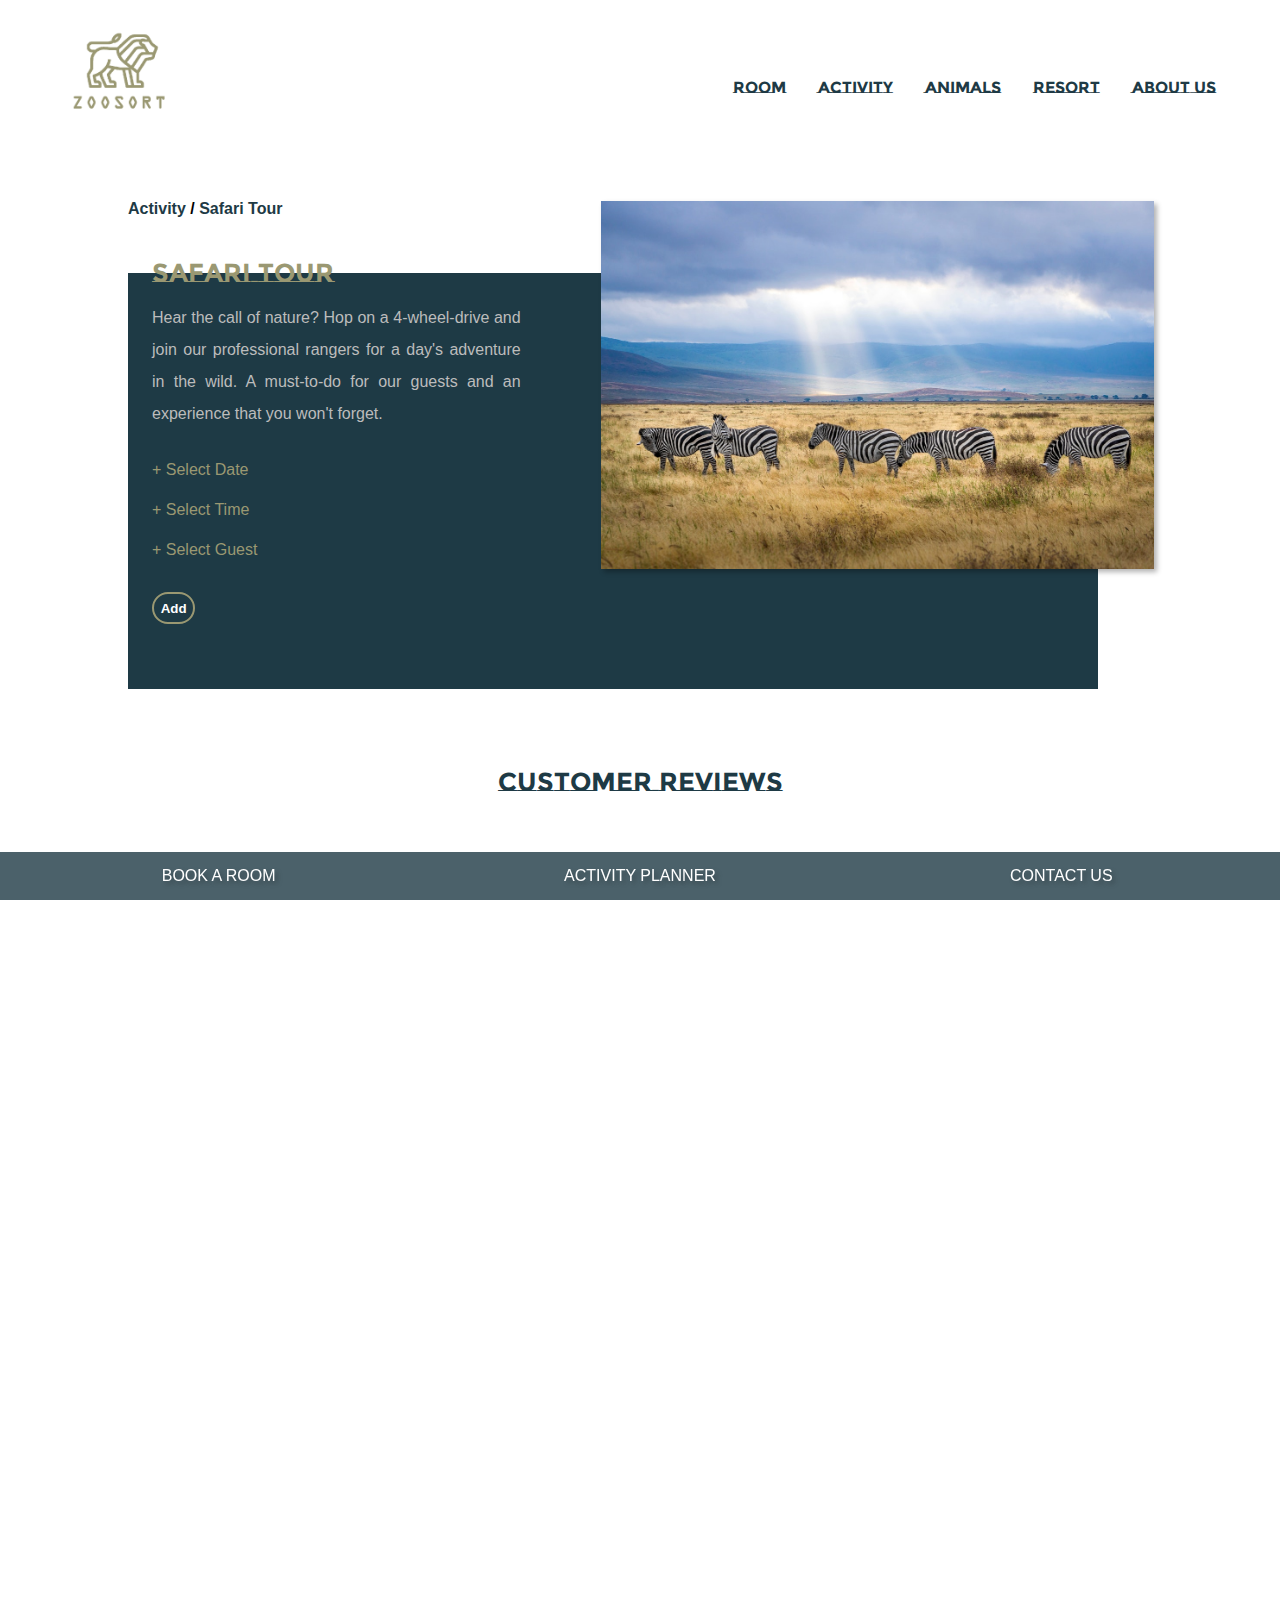
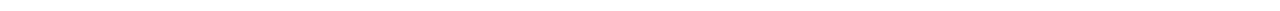
<file: safari_tour.html>
<!DOCTYPE html>
<html lang="en">
<head>
    <meta charset="UTF-8">
    <meta name="viewport" content="width=device-width, initial-scale=1.0">
    <meta http-equiv="X-UA-Compatible" content="ie=edge">
    <link rel="stylesheet" href="./css/style.css">
    <link href="https://fonts.googleapis.com/css?family=Montserrat+Subrayada&display=swap" rel="stylesheet">
    <title>Safari Tour Zoosort</title>
</head>
<body >
    <main id="product">
    <header>
        <a href="./index.html"><img src="./images/logo3.png" alt="Zoosort logo"></a>
        <nav class="headernav">
            <ul>
                    <li><a href="./room.html">Room</a></li>
                    <li><a href="./activity.html">Activity</a></li>
                    <li><a href="./animals.html">Animals</a></li>
                    <li><a href="./resort.html">Resort</a></li>
                    <li><a href="./about_us.html">About Us</a></li>
            </ul>
        </nav>
    </header>

    <section class="content">
        
        <nav class="breadcrumb-activity">
            <a href="./activity.html">Activity</a>
            <span>/</span>
            <a href="#">Safari Tour</a>
        </nav>
        
        <article class="activity">
            
            <h1 id="activity-name">Safari Tour</h1>

            <section>
                <p class="intro">Hear the call of nature? Hop on a 4-wheel-drive and join our professional rangers for a day's adventure in the wild. A must-to-do for our guests and an experience that you won't forget.</p>
                
                <div>
                    <a class="activity-booking" href="#"><p>Select Date</p></a>   
                    <input class="activity-booking-options"  type="date" id="activity-date">                   
                </div>
                
                <div>
                    <a class="activity-booking" href="#"><p>Select Time</p></a>
                    <div class="buttons">
                        <button type="button" class="activity-booking-options" value="10:00" onclick="getActivityTime(value)">10:00</button>
                        <button type="button" class="activity-booking-options" value="12:00" onclick="getActivityTime(value)">12:00</button>
                        <button type="button" class="activity-booking-options" value="14:00" onclick="getActivityTime(value)">14:00</button>
                        <button type="button" class="activity-booking-options" value="16:00" onclick="getActivityTime(value)">16:00</button>
                    </div>
                    
                </div>

                <div>
                    <a class="activity-booking" href="#"><p>Select Guest</p></a>
                    <input class="activity-booking-options" type="number" min="1" max="4" id="activity-guest">
                </div>

                <abbr title="Add selected tour to your Activity Planner"><input type="submit" value="Add"
                    class="book-button" onclick="getActivityDetails()">
                </abbr>

            </section>
            
            <div class="cycle-slideshow">
                <img src="./images/africa-animal-photography-animals-2862070.jpg" alt="safari-tour-zabre">
                <img src="./images/africa-animal-cheetah-88234.jpg" alt="safari-tour-cheetah">
                <img src="./images/animals-asia-buffalo-460223.jpg" alt="safari-tour-bufflo">
            </div>

        </article>

        <article class="customer-review">
            <h1>Customer Reviews</h1>

            <div class="review-details" data-scroll-class="fadeIn">
                <div class="reviewer-info">
                    <section>
                        <p>Alice Rosewood</p>
                        <p>Seattle USA</p>
                        <p>28 Oct 2019</p>
                    </section>
                </div>

                <div class="review">
                    <img class="star" src="./images/star.png" alt="star">
                    <img class="star" src="./images/star.png" alt="star">
                    <img class="star" src="./images/star.png" alt="star">
                    <img class="star" src="./images/star.png" alt="star">
                    <img class="star" src="./images/star.png" alt="star">
                    <p>Aboslutely loved it! I have been an animal lover for my whole lifehood. I wanted to be a zookeeper since I was a kid. When my friend Jane told me about this place, I booked straight away and it turned out one of my best travel experience. Our ranger James is very professional and helpfule. Definetly recommend it!</p>
                </div>
            </div>

            <div class="review-details" data-scroll-class="fadeIn">
                    <div class="reviewer-info">
                        <section>
                            <p>Alice Rosewood</p>
                            <p>Seattle USA</p>
                            <p>28 Oct 2019</p>
                        </section>
                    </div>
    
                    <div class="review" >
                        <img class="star" src="./images/star.png" alt="star">
                        <img class="star" src="./images/star.png" alt="star">
                        <img class="star" src="./images/star.png" alt="star">
                        <img class="star" src="./images/star.png" alt="star">
                        <img class="star" src="./images/star.png" alt="star">
                        <p>Aboslutely loved it! I have been an animal lover for my whole lifehood. I wanted to be a zookeeper since I was a kid. When my friend Jane told me about this place, I booked straight away and it turned out one of my best travel experience. Our ranger James is very professional and helpfule. Definetly recommend it!</p>
                    </div>
                </div>


                <div class="review-details" data-scroll-class="fadeIn">
                        <div class="reviewer-info">
                            <section>
                                <p>Alice Rosewood</p>
                                <p>Seattle USA</p>
                                <p>28 Oct 2019</p>
                            </section>
                        </div>
        
                        <div class="review">
                            <img class="star" src="./images/star.png" alt="star">
                            <img class="star" src="./images/star.png" alt="star">
                            <img class="star" src="./images/star.png" alt="star">
                            <img class="star" src="./images/star.png" alt="star">
                            <img class="star" src="./images/star.png" alt="star">
                            <p>Aboslutely loved it! I have been an animal lover for my whole lifehood. I wanted to be a zookeeper since I was a kid. When my friend Jane told me about this place, I booked straight away and it turned out one of my best travel experience. Our ranger James is very professional and helpfule. Definetly recommend it!</p>
                        </div>
                    </div>

        </article>
    </section>

    <footer>
        <nav class="foottool">
            <ul>
                <li><a id="book-now" href="#">BOOK A ROOM</a></li>
                <li><a id="activity-planner" href="#">ACTIVITY PLANNER</a></li>
                <li><a id="contact-us" href="#">CONTACT US</a></li>
            </ul>
        </nav>
    </footer>

    

    </main>

    <script>  //Get form input value and store it in the local storage
    function getActivityTime(value){
        //console.log(value);
        //var activity_time = value;
        localStorage.setItem("activity_time",value);
    }

    function getActivityDetails(){   
        var activity_name = document.getElementById("activity-name").textContent;
        localStorage.setItem("activity_name", activity_name);
        //console.log(activity_name);
        var activity_date = document.getElementById("activity-date").value;
        //console.log(activity_date);
        localStorage.setItem("activity_date",activity_date);
        var activity_guests = document.getElementById("activity-guest").value;
        //console.log(activity_guests);
        localStorage.setItem("activity_guests",activity_guests);
        window.alert("The activity has been added to your planner.");
    }
    </script>
    <script src="./js/jquery-3.4.1.min.js"></script>
    <script src="./js/jquery.cycle2.min.js"></script>
    <script src="./js/script.js"></script>
    <script src="./js/scrollClass.min.js"></script>
</body>
</html>
</file>
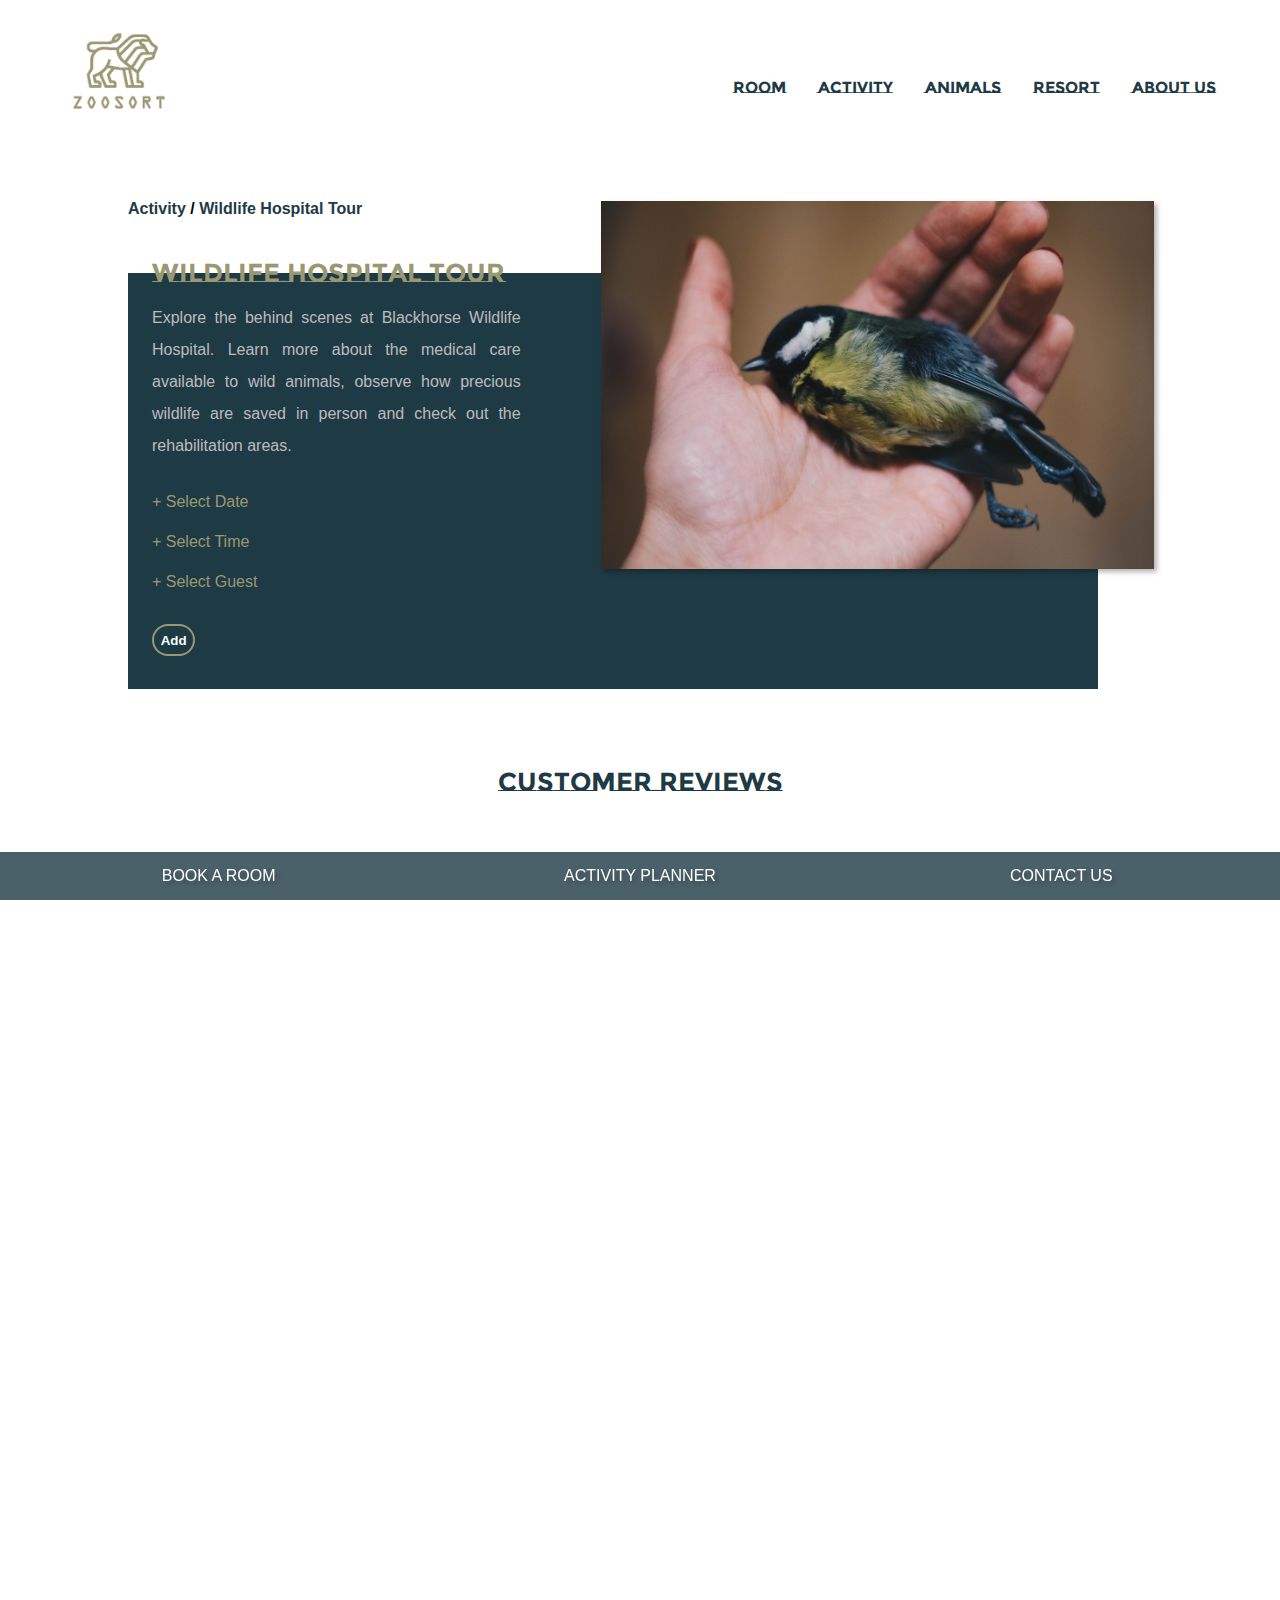
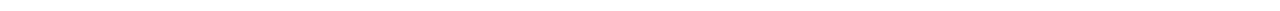
<file: wildlife_hospital_tour.html>
<!DOCTYPE html>
<html lang="en">
<head>
    <meta charset="UTF-8">
    <meta name="viewport" content="width=device-width, initial-scale=1.0">
    <meta http-equiv="X-UA-Compatible" content="ie=edge">
    <link rel="stylesheet" href="./css/style.css">
    <link href="https://fonts.googleapis.com/css?family=Montserrat+Subrayada&display=swap" rel="stylesheet">
    <title>Wildlife Hospital Tour Zoosort</title>
</head>
<body >
    <main id="product">
    <header>
        <a href="./index.html"><img src="./images/logo3.png" alt="Zoosort logo"></a>
        <nav class="headernav">
            <ul>
                    <li><a href="./room.html">Room</a></li>
                    <li><a href="./activity.html">Activity</a></li>
                    <li><a href="./animals.html">Animals</a></li>
                    <li><a href="./resort.html">Resort</a></li>
                    <li><a href="./about_us.html">About Us</a></li>
            </ul>
        </nav>
    </header>

    <section class="content">
        
        <nav class="breadcrumb-activity">
            <a href="./activity.html">Activity</a>
            <span>/</span>
            <a href="#">Wildlife Hospital Tour</a>
        </nav>
        
        <article class="activity">
            
            <h1 id="activity-name">Wildlife Hospital Tour</h1>

            <section>
                <p class="intro">Explore the behind scenes at Blackhorse Wildlife Hospital. Learn more about the medical care available to wild animals, observe how precious wildlife are saved in person and check out the rehabilitation areas. </p>
                
                <div>
                    <a class="activity-booking" href="#"><p>Select Date</p></a>   
                    <input class="activity-booking-options"  type="date" id="activity-date">                   
                </div>
                
                <div>
                    <a class="activity-booking" href="#"><p>Select Time</p></a>
                    <div class="buttons"> 
                        <button type="button" class="activity-booking-options" value="10:00" onclick="getActivityTime(value)">10:00</button>
                        <button type="button" class="activity-booking-options" value="12:00" onclick="getActivityTime(value)">12:00</button>
                        <button type="button" class="activity-booking-options" value="14:00" onclick="getActivityTime(value)">14:00</button>
                        <button type="button" class="activity-booking-options" value="16:00" onclick="getActivityTime(value)">16:00</button>
                    </div>
                    
                </div>

                <div>
                    <a class="activity-booking" href="#"><p>Select Guest</p></a>
                    <input class="activity-booking-options" type="number" min="1" max="4" id="activity-guest">
                </div>

                <abbr title="Add selected tour to your Activity Planner"><input type="submit" value="Add"
                    class="book-button" onclick="getActivityDetails()">
                </abbr>

            </section>
            
            <div class="cycle-slideshow">
                <img src="./images/adult-animal-close-up-1591173.jpg" alt="hospital-bird">
                <img src="./images/adult-animal-care-1350593.jpg" alt="hospital-cat">
                <img src="./images/animal-breed-brown-730067.jpg" alt="hospital-dog">
            </div>

        </article>

        <article class="customer-review">
            <h1>Customer Reviews</h1>

            <div class="review-details" data-scroll-class="fadeIn">
                <div class="reviewer-info">
                    <section>
                        <p>Alice Rosewood</p>
                        <p>Seattle USA</p>
                        <p>28 Oct 2019</p>
                    </section>
                </div>

                <div class="review">
                    <img class="star" src="./images/star.png" alt="star">
                    <img class="star" src="./images/star.png" alt="star">
                    <img class="star" src="./images/star.png" alt="star">
                    <img class="star" src="./images/star.png" alt="star">
                    <img class="star" src="./images/star.png" alt="star">
                    <p>Aboslutely loved it! I have been an animal lover for my whole lifehood. I wanted to be a zookeeper since I was a kid. When my friend Jane told me about this place, I booked straight away and it turned out one of my best travel experience. Our ranger James is very professional and helpfule. Definetly recommend it!</p>
                </div>
            </div>

            <div class="review-details" data-scroll-class="fadeIn">
                    <div class="reviewer-info">
                        <section>
                            <p>Alice Rosewood</p>
                            <p>Seattle USA</p>
                            <p>28 Oct 2019</p>
                        </section>
                    </div>
    
                    <div class="review">
                        <img class="star" src="./images/star.png" alt="star">
                        <img class="star" src="./images/star.png" alt="star">
                        <img class="star" src="./images/star.png" alt="star">
                        <img class="star" src="./images/star.png" alt="star">
                        <img class="star" src="./images/star.png" alt="star">
                        <p>Aboslutely loved it! I have been an animal lover for my whole lifehood. I wanted to be a zookeeper since I was a kid. When my friend Jane told me about this place, I booked straight away and it turned out one of my best travel experience. Our ranger James is very professional and helpfule. Definetly recommend it!</p>
                    </div>
                </div>


                <div class="review-details" data-scroll-class="fadeIn">
                        <div class="reviewer-info">
                            <section>
                                <p>Alice Rosewood</p>
                                <p>Seattle USA</p>
                                <p>28 Oct 2019</p>
                            </section>
                        </div>
        
                        <div class="review">
                            <img class="star" src="./images/star.png" alt="star">
                            <img class="star" src="./images/star.png" alt="star">
                            <img class="star" src="./images/star.png" alt="star">
                            <img class="star" src="./images/star.png" alt="star">
                            <img class="star" src="./images/star.png" alt="star">
                            <p>Aboslutely loved it! I have been an animal lover for my whole lifehood. I wanted to be a zookeeper since I was a kid. When my friend Jane told me about this place, I booked straight away and it turned out one of my best travel experience. Our ranger James is very professional and helpfule. Definetly recommend it!</p>
                        </div>
                    </div>
    
            </article>
    </section>

    <footer>
        <nav class="foottool">
            <ul>
                <li><a id="book-now" href="#">BOOK A ROOM</a></li>
                <li><a id="activity-planner" href="#">ACTIVITY PLANNER</a></li>
                <li><a id="contact-us" href="#">CONTACT US</a></li>
            </ul>
        </nav>
    </footer>

    

    </main>
    <script>  //Get form input value and store it in the local storage
        function getActivityTime(value){
            //console.log(value);
            var activity_name = value;
            localStorage.setItem("activity_time",value);
        }
    
        function getActivityDetails(){   
            var activity_name = document.getElementById("activity-name").textContent;
            localStorage.setItem("activity_name", activity_name);
            //console.log(activity_name);
            var activity_date = document.getElementById("activity-date").value;
            //console.log(activity_date);
            localStorage.setItem("activity_date",activity_date);
            var activity_guests = document.getElementById("activity-guest").value;
            //console.log(activity_guests);
            localStorage.setItem("activity_guests",activity_guests);
            window.alert("The activity has been added to your planner.");
        }
    </script>

    <script src="./js/jquery-3.4.1.min.js"></script>
    <script src="./js/jquery.cycle2.min.js"></script>
    <script src="./js/script.js"></script>
    <script src="./js/scrollClass.min.js"></script>
</body>
</html>
</file>
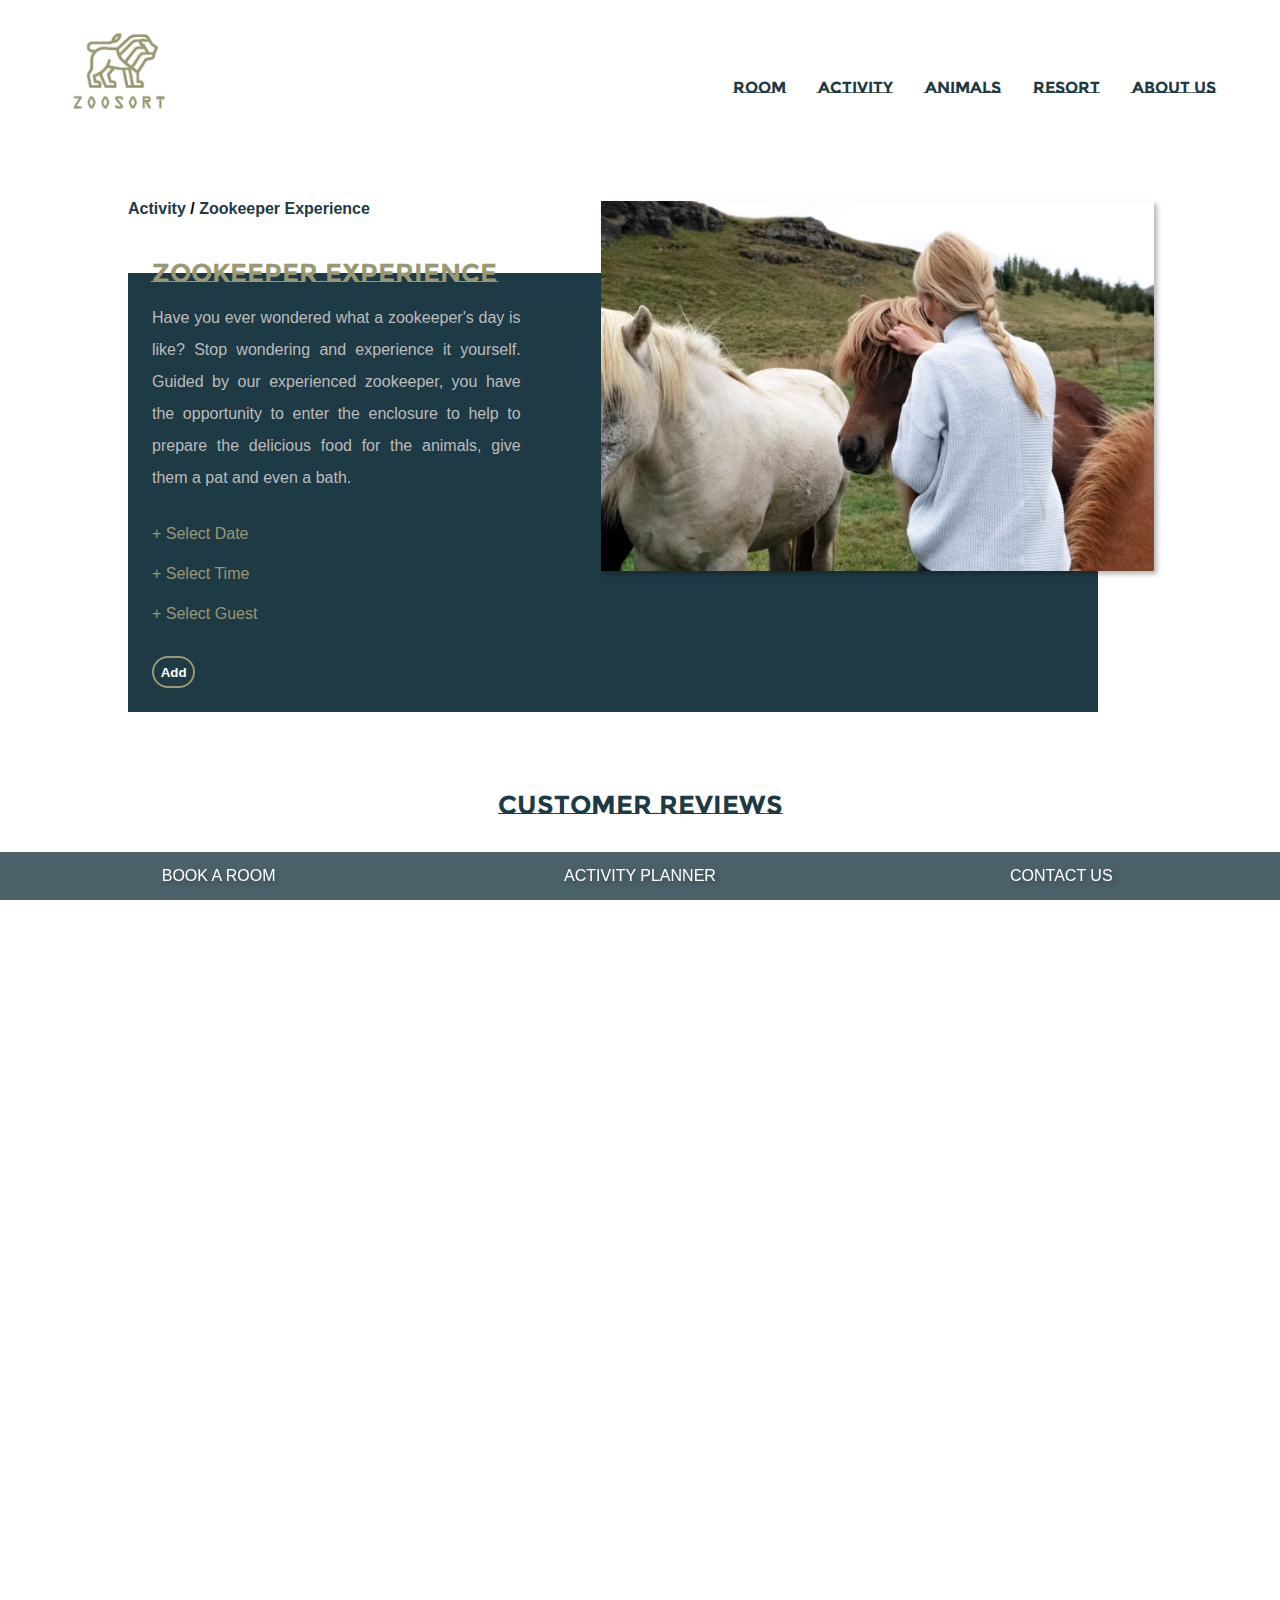
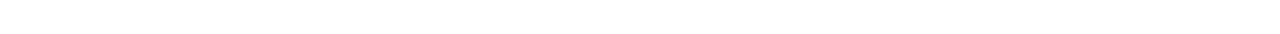
<file: zookeeper_experience.html>
<!DOCTYPE html>
<html lang="en">

<head>
    <meta charset="UTF-8">
    <meta name="viewport" content="width=device-width, initial-scale=1.0">
    <meta http-equiv="X-UA-Compatible" content="ie=edge">
    <link rel="stylesheet" href="./css/style.css">
    <link href="https://fonts.googleapis.com/css?family=Montserrat+Subrayada&display=swap" rel="stylesheet">
    <title>Zookeeper Experience Zoosort</title>
</head>

<body>
    <main id="product">
        <header>
            <a href="./index.html"><img src="./images/logo3.png" alt="Zoosort logo"></a>
            <nav class="headernav">
                <ul>
                    <li><a href="./room.html">Room</a></li>
                    <li><a href="./activity.html">Activity</a></li>
                    <li><a href="./animals.html">Animals</a></li>
                    <li><a href="./resort.html">Resort</a></li>
                    <li><a href="./about_us.html">About Us</a></li>
                </ul>
            </nav>
        </header>

        <section class="content">

            <nav class="breadcrumb-activity">
                <a href="./activity.html">Activity</a>
                <span>/</span>
                <a href="#">Zookeeper Experience</a>
            </nav>

            <article class="activity">

                <h1 id="activity-name">Zookeeper Experience</h1>

                <section>
                    <p class="intro">Have you ever wondered what a zookeeper's day is like? Stop wondering and
                        experience it yourself. Guided by our experienced zookeeper, you have the opportunity to enter
                        the enclosure to help to prepare the delicious food for the animals, give them a pat and even a
                        bath.</p>

                    <div>
                        <a class="activity-booking" href="#">
                            <p>Select Date</p>
                        </a>
                        <input class="activity-booking-options" type="date" id="activity-date">
                    </div>

                    <div>
                        <a class="activity-booking" href="#">
                            <p>Select Time</p>
                        </a>
                        <div class="buttons">
                            <button type="button" class="activity-booking-options" value="10:00"
                                onclick="getActivityTime(value)">10:00</button>
                            <button type="button" class="activity-booking-options" value="12:00"
                                onclick="getActivityTime(value)">12:00</button>
                            <button type="button" class="activity-booking-options" value="14:00"
                                onclick="getActivityTime(value)">14:00</button>
                            <button type="button" class="activity-booking-options" value="16:00"
                                onclick="getActivityTime(value)">16:00</button>
                        </div>

                    </div>

                    <div>
                        <a class="activity-booking" href="#">
                            <p>Select Guest</p>
                        </a>
                        <input class="activity-booking-options" type="number" min="1" max="4" id="activity-guest">
                    </div>


                    <abbr title="Add selected tour to your Activity Planner"><input type="submit" value="Add"
                            class="book-button" onclick="getActivityDetails()">
                    </abbr>

                </section>

                <div class="cycle-slideshow">
                    <img src="./images/animals-care-cavalry-614522.jpg" alt="zookeeper-exp-horse">
                    <img src="./images/animal-care-hand-1387531.jpg" alt="safari-tour-cheetah">
                    <img src="./images/adorable-animal-beautiful-614521.jpg" alt="safari-tour-horse2">
                </div>

            </article>
            <article class="customer-review">
                <h1>Customer Reviews</h1>

                <div class="review-details" data-scroll-class="fadeIn">
                    <div class="reviewer-info">
                        <section>
                            <p>Alice Rosewood</p>
                            <p>Seattle USA</p>
                            <p>28 Oct 2019</p>
                        </section>
                    </div>

                    <div class="review" data-scroll-class="fadeIn">
                        <img class="star" src="./images/star.png" alt="star">
                        <img class="star" src="./images/star.png" alt="star">
                        <img class="star" src="./images/star.png" alt="star">
                        <img class="star" src="./images/star.png" alt="star">
                        <img class="star" src="./images/star.png" alt="star">
                        <p>Aboslutely loved it! I have been an animal lover for my whole lifehood. I wanted to be a
                            zookeeper since I was a kid. When my friend Jane told me about this place, I booked straight
                            away and it turned out one of my best travel experience. Our ranger James is very
                            professional and helpfule. Definetly recommend it!</p>
                    </div>
                </div>

                <div class="review-details" data-scroll-class="fadeIn">
                    <div class="reviewer-info">
                        <section>
                            <p>Alice Rosewood</p>
                            <p>Seattle USA</p>
                            <p>28 Oct 2019</p>
                        </section>
                    </div>

                    <div class="review">
                        <img class="star" src="./images/star.png" alt="star">
                        <img class="star" src="./images/star.png" alt="star">
                        <img class="star" src="./images/star.png" alt="star">
                        <img class="star" src="./images/star.png" alt="star">
                        <img class="star" src="./images/star.png" alt="star">
                        <p>Aboslutely loved it! I have been an animal lover for my whole lifehood. I wanted to be a
                            zookeeper since I was a kid. When my friend Jane told me about this place, I booked straight
                            away and it turned out one of my best travel experience. Our ranger James is very
                            professional and helpfule. Definetly recommend it!</p>
                    </div>
                </div>


                <div class="review-details" data-scroll-class="fadeIn">
                    <div class="reviewer-info">
                        <section>
                            <p>Alice Rosewood</p>
                            <p>Seattle USA</p>
                            <p>28 Oct 2019</p>
                        </section>
                    </div>

                    <div class="review">
                        <img class="star" src="./images/star.png" alt="star">
                        <img class="star" src="./images/star.png" alt="star">
                        <img class="star" src="./images/star.png" alt="star">
                        <img class="star" src="./images/star.png" alt="star">
                        <img class="star" src="./images/star.png" alt="star">
                        <p>Aboslutely loved it! I have been an animal lover for my whole lifehood. I wanted to be a
                            zookeeper since I was a kid. When my friend Jane told me about this place, I booked straight
                            away and it turned out one of my best travel experience. Our ranger James is very
                            professional and helpfule. Definetly recommend it!</p>
                    </div>
                </div>

            </article>
        </section>

        <footer>
            <nav class="foottool">
                <ul>
                    <li><a id="book-now" href="#">BOOK A ROOM</a></li>
                    <li><a id="activity-planner" href="#">ACTIVITY PLANNER</a></li>
                    <li><a id="contact-us" href="#">CONTACT US</a></li>
                </ul>
            </nav>
        </footer>



    </main>
    <script>
        function getActivityTime(value) {
            var activity_name = value;
            localStorage.setItem("activity_time", value);
        }

        function getActivityDetails() {
            var activity_name = document.getElementById("activity-name").textContent;
            localStorage.setItem("activity_name", activity_name);
            var activity_date = document.getElementById("activity-date").value;
            localStorage.setItem("activity_date", activity_date);
            var activity_guests = document.getElementById("activity-guest").value;
            localStorage.setItem("activity_guests", activity_guests);
            window.alert("The activity has been added to your planner.");
        }
    </script>

    <script src="./js/jquery-3.4.1.min.js"></script>
    <script src="./js/jquery.cycle2.min.js"></script>
    <script src="./js/script.js"></script>
    <script src="./js/scrollClass.min.js"></script>
</body>

</html>
</file>
<file: css/style.css>
* {
    margin: 0;
    padding: 0;
}

body {
    font-size: 16px;
    font-family: 'Segoe UI', Tahoma, Geneva, Verdana, sans-serif;
    line-height: 1em;
}


/* Index Page */
main#homepage{
    background-image:url(../images/animal-photography-daylight-elephant-247431-large2.jpg);
    background-repeat: no-repeat;
    background-size: cover;
    background-position: bottom;
    min-height: 100vh;
}

#homepage header{ 
    background-image: linear-gradient(to bottom, rgba(30, 58, 69, 1),rgba(255,255,255,0) );  
    min-height: 20vh;
}

header img{
    width: 7em;
    margin-left:4em ;
    margin-top: 1em;
    float: left;
    overflow: hidden;
}

.headernav {
    float: right;
}

.headernav ul{
    display:flex;
    padding-top: 3em;
    padding-right: 3em;
}

.headernav li {
    list-style: none;
    padding: 2em 1em;
}

.headernav li a{
    text-decoration: none;
    color: white;
    font-family: 'Montserrat Subrayada', sans-serif;
}

.headernav li a:hover{
    color: rgba(154, 152, 114, 1);
    font-weight: bold;
    transition: ease 0.3s;
}

footer{
    position: fixed;
    bottom: 0;
    width: 100%;
    
}

.foottool ul{
    display: flex;
    justify-content: space-around;
    padding:0.5em;
    background-color:  rgba(30, 58, 69,0.8);
}

.foottool li{
    list-style: none;
    width:70%;
    text-align: center;
}

.foottool a{
    text-decoration: none;
    color: white;
    padding:0.5em;
    display: block;
    text-shadow: rgba(0,0,0,0.3) 3px 3px 5px;
}

.foottool a:hover{
    background-color: rgba(154, 152, 114, 0.8);
    transition: ease 0.3s;
}


/* Horizontal Booking Form*/
#product-list header {
    background-color: rgb(30, 58, 69);
    width:100%;
    height: 145px;
}

#product-list form{
    background-color: rgb(30, 58, 69);
    width:100%;
}

form #booking-form{
    display: flex;
    justify-content: space-evenly;
    align-items: flex-start;
    padding: 2em;
    width:90vw;
}

.form-item{
    color: rgb(154, 152, 114);
    text-align: center;
}

.form-item #form-availability{
    border:2px solid rgb(154, 152, 114);
    padding:0.5em;
    background-color: rgba(255, 255, 255, 0);
    color: rgb(154, 152, 114);
    border-radius: 2em;
    position: relative;
    top:0.5em;
}

.form-item #form-availability:hover{
    color:rgba(30, 58, 69, 1);
    background-color: rgb(154, 152, 114);
    border: 2px solid rgb(154, 152, 114);
    transition: ease 0.5s;
    color: white;
}

.form-item input, select{
    background-color: rgb(30, 58, 69);
    border:none;
    border-bottom:2px solid rgb(154, 152, 114);
    text-align: center;
    color:white;
}

#form-number-of-guest{
    padding:0.2em;
}

.form-item select{
    padding:0.1em;
}

/* Product List - Room*/

.content{
    display: flex;
    flex-wrap: wrap;
    justify-content:center;
    margin:3em 12vw;
    text-align: left;
    line-height: 2em;
}

.list-page-product{
    padding:2em;
    width: 30vw;
    opacity: 0;
    position: relative;
    top: 5em;
}

.list-page-product.fadeInBottom{
    opacity: 1;
    transition: ease-in-out 0.8s;
    top: 0;
}

.list-page-product-img-1, .list-page-product-img-4{
    width:30vw;
    padding-top: 1em;
}

.list-page-product-img-2, .list-page-product-img-3{
    width:25vw;
    display:block;
    margin:auto;
    padding-top: 1em;
}

.list-page-product-code{
    font-size: 0.8em;
}

.list-page-product-name{
    font-size: 1.5em;
    padding-bottom: 1em;
    font-family: 'Montserrat Subrayada', sans-serif;
    color:rgba(30, 58, 69, 1); 
}

.list-page-product-discription{
    padding-top: 1em;
    padding-bottom: 1em;
    text-align: justify;
}

.list-page-product hr{
    width:2vw;
}

.list-page-product a{
    text-decoration: none;
    color: 	rgb(112, 112, 112);
}

.list-page-product-find-details{
    text-align: right;
    font-weight: bold;
    color: rgba(30, 58, 69, 1);
}

/* Product List - Room - hover effect*/

.overlay-container{
    position: relative;
}

.list-page-product a:hover .overlay{
    opacity: 1;
}

.overlay{
    position: absolute;
    top: 0;
    width: 100%;
    height: 100%;
    opacity: 0;
    background-color:rgba(255, 255, 255, 0.6) ;
    transition: ease 0.5s;
    display: flex;
    align-items: center;
    justify-content: center;
}

.overlay_text{
    color: rgb(30, 58, 69);
    font-size: 1em;
    font-weight: bold;
}

/* Breadcrumb*/

.breadcrumb{
    margin-bottom: 1em;
    color: rgb(154, 152, 114);
    font-weight: 600;
}

.breadcrumb a{
    text-decoration: none;
    color: rgb(154, 152, 114);
}

.breadcrumb p{
    display: inline;
}

.breadcrumb a:hover{
    text-decoration: underline;
}

/* Product - Room */

#product header, #animals header ,#about_us header{
    background-color: rgb(255, 255, 255);
    width:100%;
    height: 145px;
}

#product form{
    width:100%;
    position: relative;
    top:-1em;
    background-color: rgb(30, 58, 69);
}

#product .content{
    flex-direction: column;
    margin: 3em 10vw;
    padding-bottom: 5vh;
}

#product .content .product{
    width: 80vw;
}

#product-list #scroll-down{
    position: absolute;
    bottom: 20%;
    color: rgb(30, 58, 69);
    font-weight: bold;
    opacity: 1;
    animation: scroll 2s infinite;
    display: block;
    left: 50%;
}

@keyframes scroll{
    25% {bottom: 18%;}
    75% {bottom: 18%;}
    100% {bottom: 20%;}
}

#product-list #scroll-down img{
    width: 5%;
    float: left;
    padding-right: 1em;
}

#product-list .fadeOutBottom#scroll-down{
    opacity: 0;
}

.video-container{
    width: 100%;
    max-height: 71vh;
    overflow: hidden;
    display: flex;
    align-items: center;
}

video{
    width:100%;

}

.product-details li{
    list-style: none;
    width:25vw;
}

.product-details p {
    color: rgb(30, 58, 69);
    font-size: 1.2em;
    font-weight: bold;
    padding-top: 2em;
    text-transform: uppercase;
    font-family: 'Trebuchet MS', 'Lucida Sans Unicode', 'Lucida Grande', 'Lucida Sans', Arial, sans-serif;
}

.product-details ul{
    display: flex;
    flex-wrap: wrap;
    justify-content: center;
}

#product .headernav a, #animals .headernav a, #about_us .headernav a{
    color: rgb(30, 58, 69);
    font-weight: bold;
}

#product .headernav a:hover, #animals .headernav a:hover, #about_us .headernav a:hover{
    color: rgb(154, 152, 114);
    font-weight: bold;
}

/* Product - Activity */
.breadcrumb-activity{
    font-weight: 600;
}

.breadcrumb-activity a{
    color:rgb(30, 58, 69);
    text-decoration: none;
}

.activity{
    margin-top: 3em;
    background-color:rgb(30, 58, 69);
    padding: 1.5em;
    width: 90%;
    display: flex;
    flex-wrap: wrap;
    position: relative;
}

.activity h1{
    color: rgb(154, 152, 114);
    font-size: 2vmax;
    font-family: 'Montserrat Subrayada', sans-serif;
    position: absolute;
    top: -16px;    
    width: 100%;
}

/* Product - Activity - slideshow */
.activity .cycle-slideshow{
    width: 60%;
    position: relative;
    bottom: 6em;
    left: 5em;
}

.activity .cycle-slideshow img{
    width: 100%;
    box-shadow: rgba(0,0,0,0.3) 3px 3px 5px;
}

/* Product - Activity - buttons */
.activity section{
    width: 40%;
    color:rgb(188,188,188);
    padding-top: 0.5vh;
}

.activity section > div{
    padding-top: 0.5em;
}

.activity section a{
    padding-top: 1em;
    color: rgb(154, 152, 114);
    text-decoration: none;
}

.activity .intro {
    margin-bottom: 1em;
    text-align: justify;
}

.activity-booking p::before{
    content: "+ ";
}

.visible .activity-booking p::before{
    content: "- ";
}

.activity-booking:hover{
    text-shadow: rgba(154, 152, 114,0.3) 3px 3px 5px;
    font-weight: 600;
}

.activity-booking-options{
    display: none;
}

.visible .activity-booking-options{
    display: block;    /* Show expand content when JavaScript is enabled */
    background-color: rgb(30, 58, 69);
    border:1px solid rgb(154, 152, 114);
    text-align: center;
    color:white;
    padding: 0.4em;
}

.visible .buttons{
    display: flex;
}

.visible button{
    margin-right: 1em;
}

.book-button{
    padding:0.5em;
    color: white;
    border-radius: 2em;
    font-weight: bold;
    margin-top: 2em;
    background-color: rgba(30, 58, 69, 1);
    border: 2px solid rgb(154, 152, 114);
}

.book-button:hover{
    border:2px solid rgb(154, 152, 114);
    background-color: rgb(154, 152, 114);
    transition: ease 0.5s;
}

/* Product - Activity - Customer Review*/

.customer-review h1{
    color: rgba(30, 58, 69, 1);
    font-size: 2vmax;
    font-family: 'Montserrat Subrayada', sans-serif; 
    width: 100%;
    padding-top: 3em;
    text-align: center;
}

.review-details{
    display: flex;
    flex-wrap: wrap;
    align-items: center;
    padding-top: 3em;
    opacity: 0;
}

.review-details.fadeIn{
    opacity: 1;
    transition: ease-in-out 0.8s;
}

.reviewer-info{
    width: 40%;
    text-align: left;
    display: flex;
    align-items: center;
    justify-content: center;
}

.reviewer-info section p:first-child{
    font-weight: bold;
    color: rgba(30, 58, 69, 1);
    font-style: italic;
    padding-bottom: 0.5em;
}

.review{
    width: 60%;
}

.star{
    width:20px;
}

.review p{
    padding-right:5vw;
    text-align: justify;
}

/* Animal Page*/

#animals .content ,#about_us .content{
    margin-top: 0em;
}

iframe{
    width: 70vw;
    height: 56vh;
}

.description{
    background-color: rgba(30, 58, 69, 1);
    width: 80%;
    padding: 1em;
    color: rgb(188,188,188);
    position: relative;
    bottom: 0.8em;
    text-align: justify;
}

.description p:first-of-type{
    text-align: center;
    color: rgb(154, 152, 114);
    text-transform: uppercase;
    font-weight: bold;
    font-family:'Montserrat Subrayada', sans-serif;
    font-size: 2em;
}
.video-buttons{
    display: flex;
    justify-content: center;
}

.video-button-1,.video-button-2,.video-button-3,.video-button-4{
    padding:0.5em;
    color: white;
    margin: 1em;
    background-color: rgba(30, 58, 69, 1);
    border: 1px solid rgb(154, 152, 114);
    border-radius: 2em;
    width: 8em;
}

.video-button-1:hover, .video-button-2:hover, .video-button-3:hover,.video-button-4:hover{
    border:1px solid rgb(154, 152, 114);
    background-color: rgb(154, 152, 114);
    transition: ease 0.5s;
}

/*About Us Page*/
#about_us .content img{
    width: 90%;
    height: auto;
}

#about_us .content .description{
    width: 70%;
    top:-2em;
    text-align: justify;
}

/* Model */
#popup{
    position: fixed;
	top: 0;
	left: 0;
	background: rgba(255, 255, 255, 0.75);
	width: 100%;
    height: 100%;
    display: flex;
    align-items: center;
    justify-content: center;
    transition: all 0.5s ease;
    z-index: 999;
}

.modal{
    background: rgba(30, 58, 69, 1);
    width: 70vw;
    height: 70vh;
    padding:0em 2vw;
	box-shadow: rgba(0,0,0,0.25) 5px 5px 10px;
    border-radius: 5px;
    display: flex;
}

.modal h1{
    line-height: 1em;
}

.modal figure{
    width: 40%;
    max-width: 40em;
}

.modal .img-wrapper{
    overflow: hidden;
}

.modal figure img{
    height: 70vh;
    display: inline-block;
    position: relative;
    
}

/* Model - Book */
.modal #book{
    width: 55%;
    font-size: 1em;
    display: flex;
    justify-content: center;
    align-items: center;
}

.modal #booking-form{
    width: 35vw;
    height: 60vh;
    flex-direction: column;
    align-items: center;
    padding:0em;
}

.modal #booking-form .form-item {
    padding: 1.5em 0em ;
}

.modal .close-button a{
    color: rgb(154, 152, 114);
	font-weight: bold;
	text-decoration: none;
	font-size: 1em;
    text-transform: uppercase;
    width: 5%;
    position: relative;
    top: 2em;
}

.modal .close-button a:before{
    content: "\2716"; /* Unicode for an 'x' icon */
	padding-right: 5px;
}

/* Model - Contact*/
.contact, .planner, .reference{
    text-align: left;
    margin: auto;
    padding-left: 3em;
    width: 55%;
    padding-top: 1em;
}

.contact #contact-wrappe, .planner #planner-wrapper, .reference #reference-wrapper{
    width: 100%;
}

.contact h1, .planner h1, .reference h1{
    padding-bottom: 1.5em;
    color: rgb(154, 152, 114);
    font-family: 'Montserrat Subrayada', sans-serif;
    font-size: 1.5em;
    font-weight: bold;
}

.contact p, .planner p, .reference p{
    padding-bottom: 0.5em;
    color: rgb(188,188,188);
}

.contact #social-media-wrapper img{
    width: 2em;
    padding-right: 1em;
    padding-top: 0.5em;
    padding-bottom: 1em;
}

.contact iframe{
    width: 100%;
    height: 30vh;
}

.planner .planner-details-name {
    padding-top: 1em;
    color:rgb(154, 152, 114);
}

.planner #clear-booking-button, .planner #confirm-booking-button{
    color: white;
    border-radius: 2em;
    margin-top: 2em;
    background-color: rgba(30, 58, 69, 1);
    border: 2px solid rgb(154, 152, 114);
    padding: 0.5em;
    text-align: center;
}

.planner #confirm-booking-button{
    width: 4em;
}

.planner #clear-booking-button:hover, .planner #confirm-booking-button:hover{
    border:2px solid rgb(154, 152, 114);
    background-color: rgb(154, 152, 114);
    transition: ease 0.5s;
}






@media only screen and (max-width:800px) {

    body {
        font-size: 12px;
    }

    header{
        display: flex;
        flex-direction: column;
        text-align: center;
        min-height:300px;
    }

    header img{
        display: block;
        margin: auto;
        padding-top: 2em;
        width: 5em;
        float: none;
    }

    .headernav ul{
        flex-direction: column;
        padding: 0;
    }

    .headernav ul li{
        padding:1em 1em;
    }

    .headernav ul a{
        color: rgb(154, 152, 114);
        font-size: bold;
    }

    #homepage .headernav ul a{
        color:white;
    }

    #product-list #booking-form, #product #booking-form{
        flex-wrap: wrap;
        width: 80vw;
    }

    #product-list .form-item, #product .form-item{
        margin-bottom: 1em;
    }

    .list-page-product{
        width: 100vw;
        text-align: center;
    }

    .list-page-product img{
        width: 100%;
    }

    .foottool{
        width: 100vw;
    }

    .product-details ul{
        flex-direction: column;
        text-align: center;
    }

    .product-details li{
        width:90vw;
    }

    #product .content{
        width: 90%;
        margin:auto;
    }

    .breadcrumb-activity{
        width:90%;
        margin-left:auto;
        margin-right:auto;
    }

    .activity{
        flex-direction: column;
        width: 90%;
        padding: 0;
        margin-left:auto;
        margin-right:auto;
        padding-bottom: 2em;
    }

    .activity h1{
        top: 0;
        padding: 1em 0 1em 1em;
        position: static;
        order: 0;
    }

    .activity section{
        width:90%;
        margin:auto;
        padding:1em;
        order: 2;
    }

    .activity .cycle-slideshow{
        bottom: 0;
        order: 1;
     }

    .customer-review{
        width: 100%;
    }

    .review-details{
        flex-direction: column;
        text-align: center;
        width: 90%;
        padding-right:0;
        margin:auto;
    }
    
    .review{
        width:100%;
    }

    .reviewer-info section{
        width:90%;
        text-align: center;
    }

    .review-details p{
        width:90%;
        padding-right: 0;
        margin:auto;
    }

    #animals .content, #about_us .content{
        margin: 2em 1em;
    }

    #animals iframe{
        width: 100%;
    }

    #animals .description{
        bottom: 0; 
        width: 100%;
        margin-top: 1em;
    }

    #animals .video-buttons{
        flex-direction: column;
        align-items: center;
    }

    #about_us .content .description{
        top: 0;
        width: 100%;
        margin-top: 1em;
    }

    #about_us .content img{
        width: 100%;
    }

    .modal {
        width: 90vw;
        height: 90%;
        flex-direction: column;
        align-items: center;
    }

    .modal figure{
        display: none;
    }

    .modal .close-button{
        order: -1;
        align-self: flex-end;
        margin-bottom: 2em;
        margin-right:1em;
    }

    .modal #book{
        margin: 2em;
    }

    .modal .planner, .modal .contact, .modal .reference{
        padding: 0;
    }

    
}
</file>
